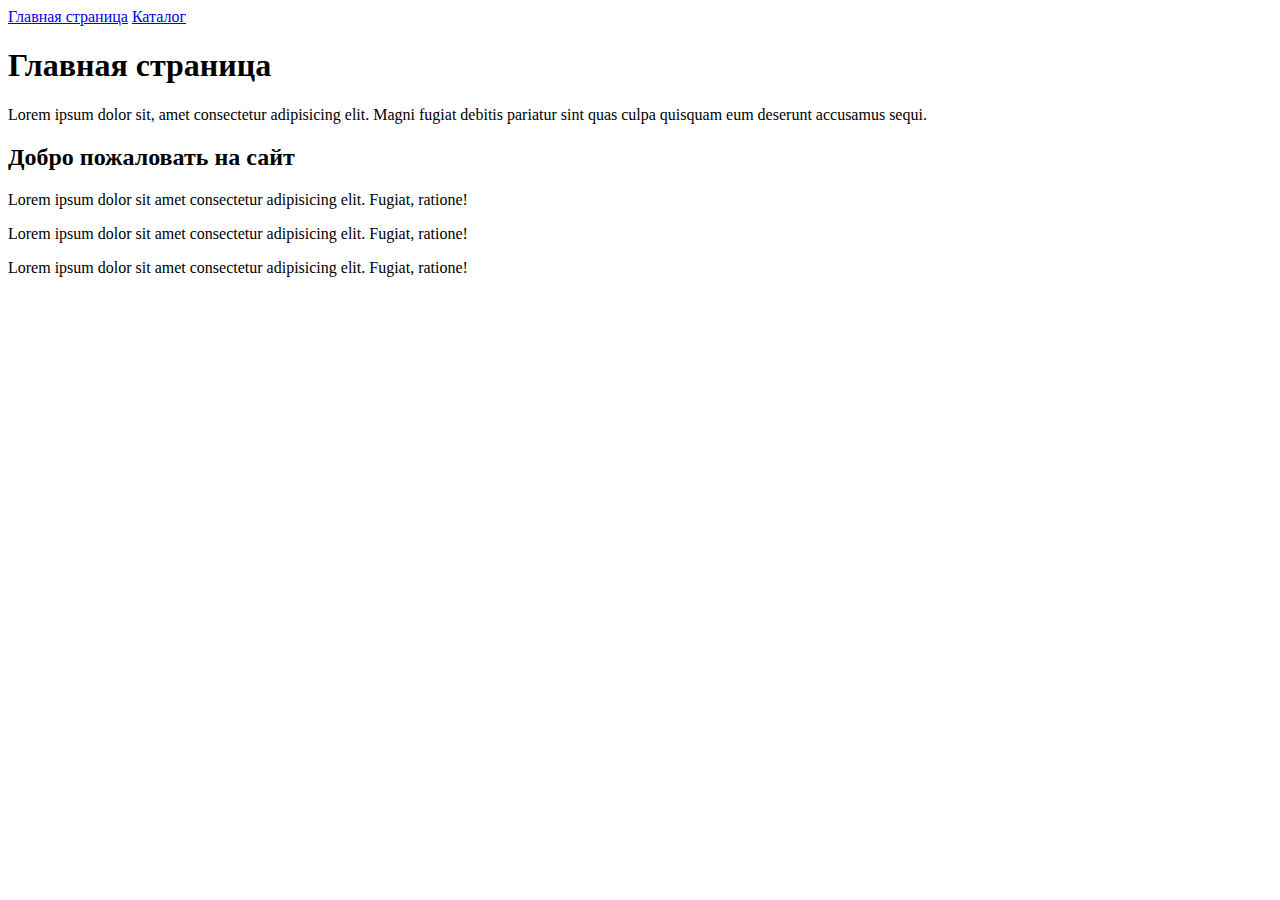
<file: HW/1/index.html>
<!DOCTYPE html>
<html lang="en">

<head>
    <meta charset="UTF-8">
    <meta name="viewport" content="width=, initial-scale=1.0">
    <title>Document</title>
</head>

<body>
    <a href="#">Главная страница</a>
    <a href="catalog/catalog.html">Каталог</a>

    <h1>Главная страница</h1>
    <p>Lorem ipsum dolor sit, amet consectetur adipisicing elit. Magni fugiat debitis pariatur sint quas culpa quisquam
        eum deserunt accusamus sequi.</p>
    <h2>Добро пожаловать на сайт</h2>

    <p>Lorem ipsum dolor sit amet consectetur adipisicing elit. Fugiat, ratione!</p>
    <p>Lorem ipsum dolor sit amet consectetur adipisicing elit. Fugiat, ratione!</p>
    <p>Lorem ipsum dolor sit amet consectetur adipisicing elit. Fugiat, ratione!</p>
</body>

</html>
</file>
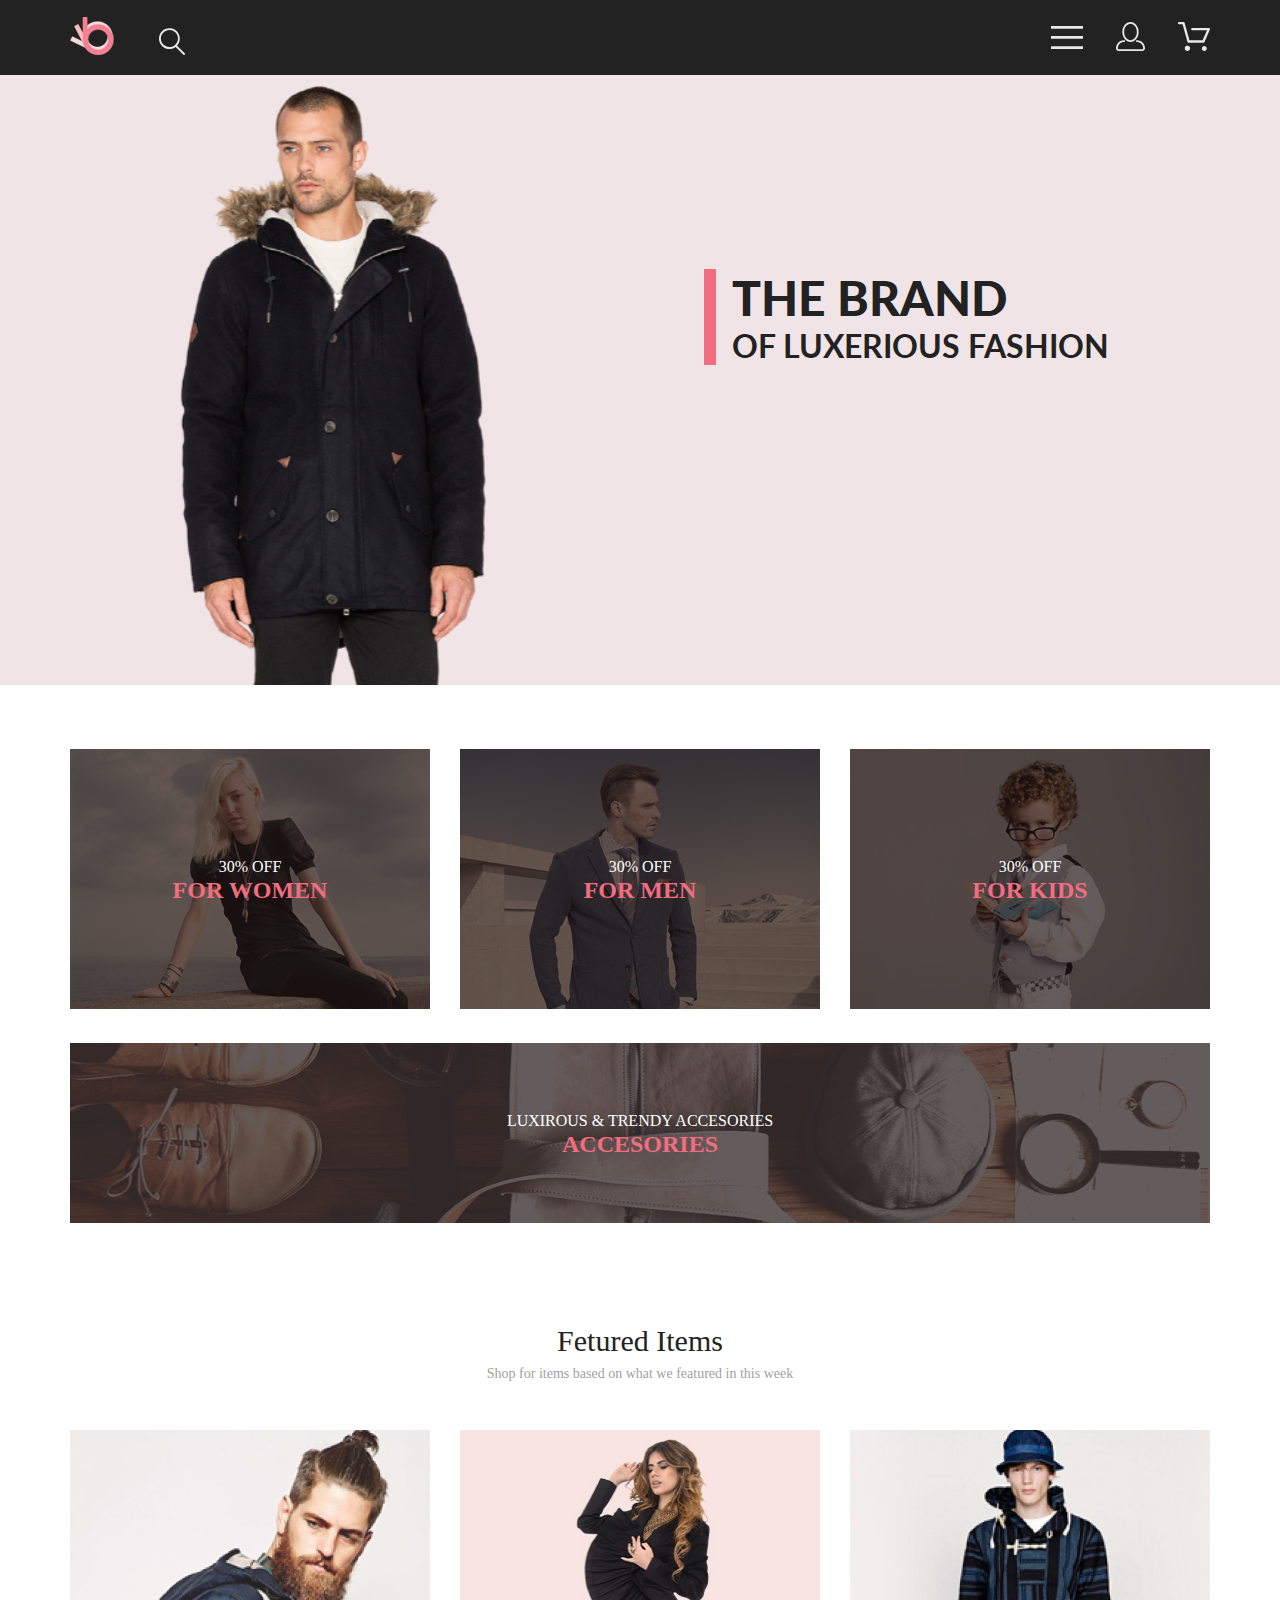
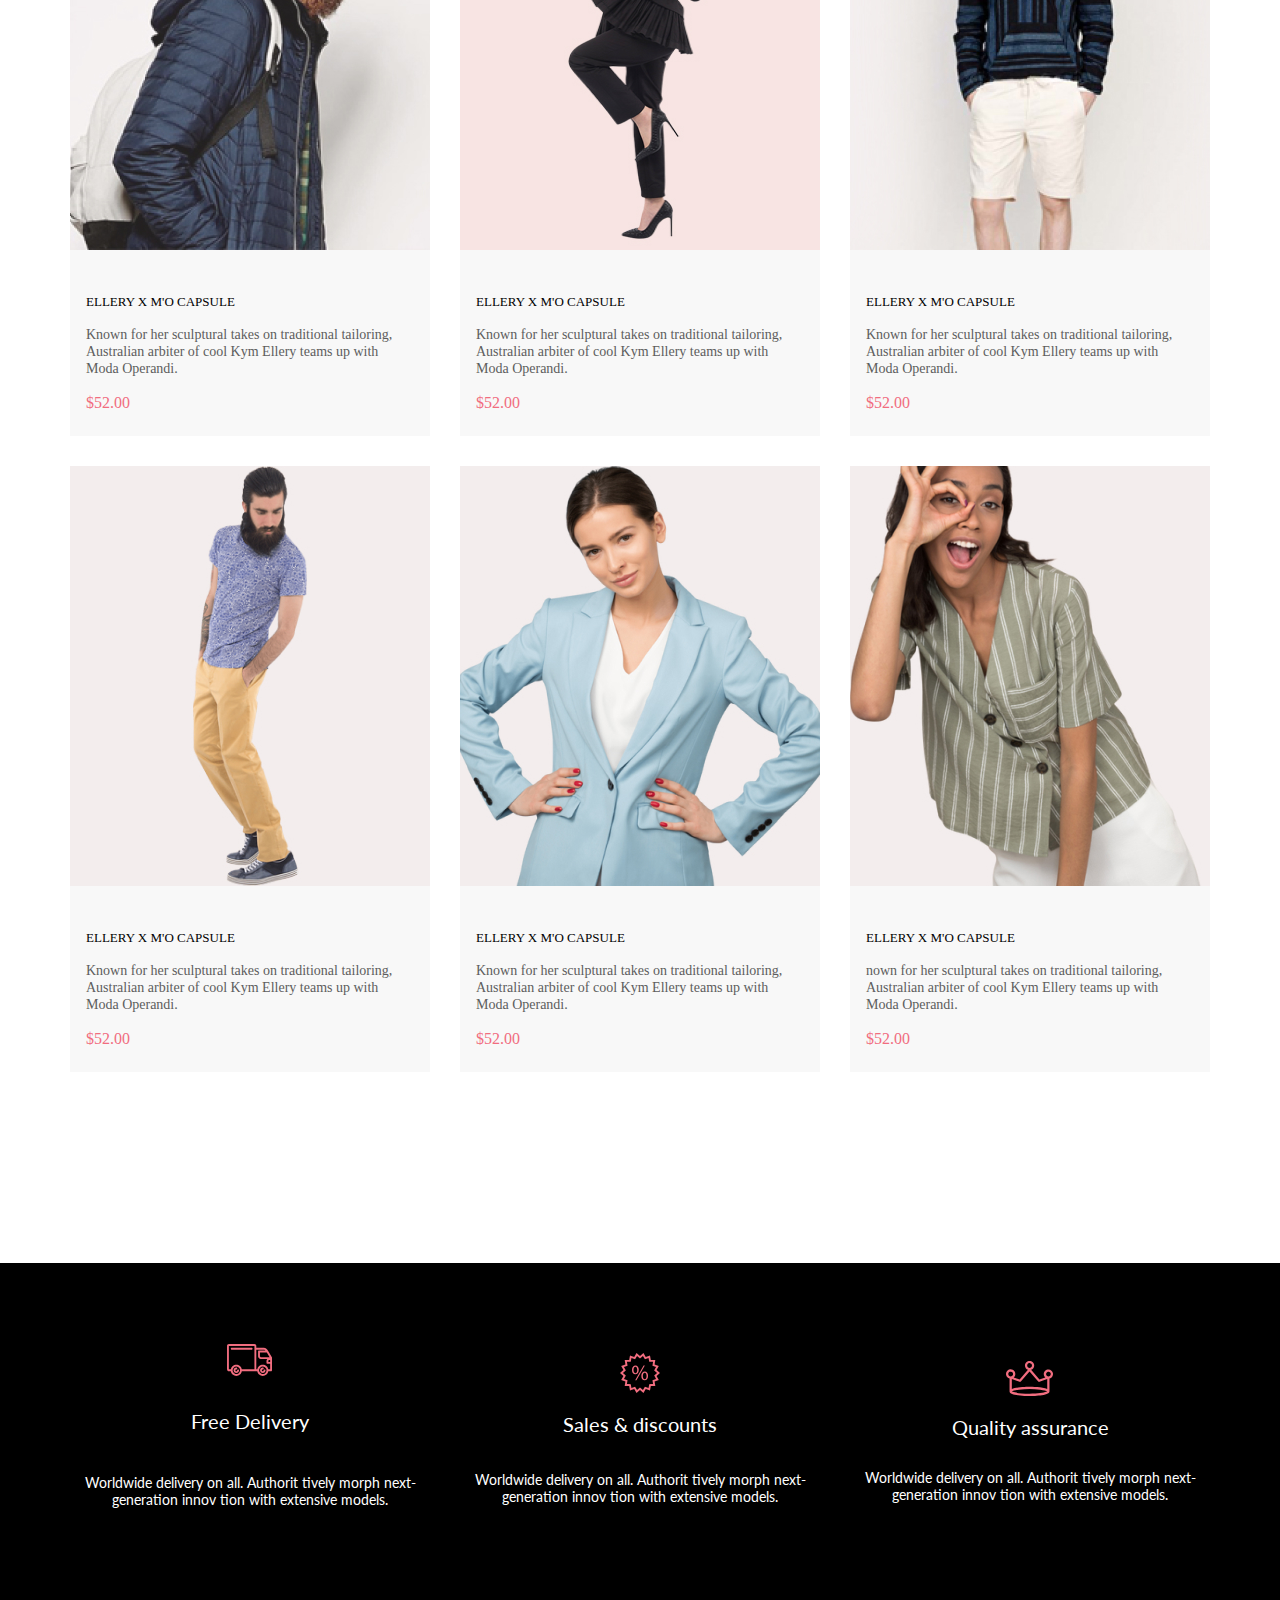
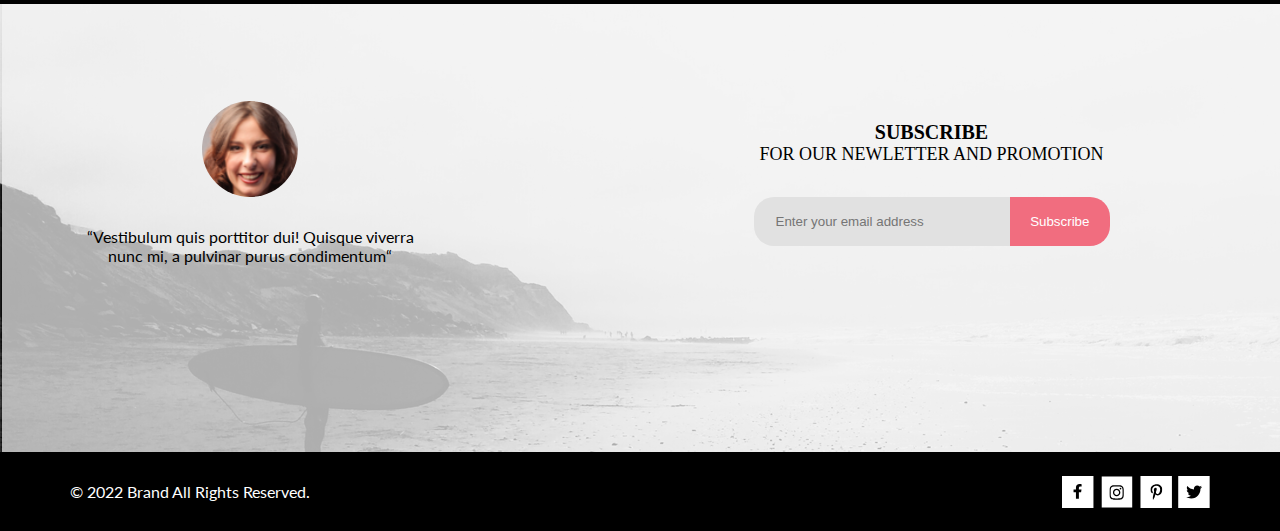
<file: HW/10/index.html>
<!DOCTYPE html>
<html lang="en">

<head>

  <link rel="preconnect" href="https://fonts.googleapis.com">
  <link rel="preconnect" href="https://fonts.gstatic.com" crossorigin>
  <link href="https://fonts.googleapis.com/css2?family=Lato:wght@300;400;700;900&display=swap" rel="stylesheet">

  <meta charset="UTF-8">
  <meta name="viewport" content="width=device-width, initial-scale=1.0">
  <title>Site</title>
  <link rel="stylesheet" href="css/style.css">

</head>

<body>
  <div class="header">
    <div class="header__in center">
      <div class="logo__lupa">
        <img src="img/logo_1.svg" alt="logo" class="logo">
        <img src="img/lupa.svg" alt="lupa" class="logo__lupa">
      </div>

      <button class="header__button">
        <img src="img/gamburger.svg" alt="gamburger" class="gamburger">
        <img src="img/gamb_320px.svg" alt="gamburger__small" class="gamburger__small">
      </button>
    </div>
  </div>


  <div class="top">

    <img src="img/man.svg" alt="man" class="pic__man">
    <div class="top__text">
      <div class="class__in__class">
        <h1 class="top__text__h1">THE BRAND</h1>
        <h2 class="top__text__h2">OF LUXERIOUS <span class="highlighted">FASHION</span></h2>
      </div>
    </div>

    <div class="dropdown__menu">
      <ul class="dropdown__menu-mainul">
        <li><a class="" href="#">Menu</a></li>
        <li class="dropdown__menu-main">
          <a href="#">Man</a>
          <ul class="submenu">
            <li><a href="#">Accessories</a></li>
            <li><a href="#">Bags</a></li>
            <li><a href="#">Denim</a></li>
            <li><a href="#">T-Shirts</a></li>
          </ul>
        </li>
        <li class="dropdown__menu-main">
          <a href="#">WOMAN</a>
          <ul class="submenu">
            <li><a href="#">Accessories</a></li>
            <li><a href="#">Jackets & Coats</a></li>
            <li><a href="#">Polos</a></li>
            <li><a href="#">T-Shirts</a></li>
            <li><a href="#">Shirts</a></li>
          </ul>
        </li>
        <li class="dropdown__menu-main">
          <a href="#">KIDS</a>
          <ul class="submenu">
            <li><a href="#">Accessories</a></li>
            <li><a href="#">Jackets & Coats</a></li>
            <li><a href="#">Polos</a></li>
            <li><a href="#">T-Shirts</a></li>
            <li><a href="#">Shirts</a></li>
            <li><a href="#">Bags</a></li>
          </ul>
        </li>
      </ul>
    </div>
  </div>

  <div class="center__content center">
    <div class="item">
      <img src="img/si1.jpg" alt="image__1" class="item__img">
      <div class="center__sale__text">
        <p class="item__p">30% OFF</p>
        <h3 class="item__h3">FOR WOMEN</h3>
      </div>
    </div>
    <div class="item">
      <img src="img/si2.jpg" alt="image__2" class="item__img">
      <div class="center__sale__text">
        <p class="item__p">30% OFF</p>
        <h3 class="item__h3">FOR MEN</h3>
      </div>
    </div>
    <div class="item">
      <img src="img/si3.jpg" alt="image__3" class="item__img">
      <div class="center__sale__text">
        <p class="item__p">30% OFF</p>
        <h3 class="item__h3">FOR KIDS</h3>
      </div>
    </div>
    <div class="item__big">
      <img src="img/sibig.jpg" alt="image__big" class="item__img">
      <div class="center__sale__text">
        <p class="item__p">LUXIROUS & TRENDY
          ACCESORIES</p>
        <h3 class="item__h3">ACCESORIES</h3>
      </div>
    </div>
  </div>

  <div class="product center">
    <h2 class="product__h2">Fetured Items</h2>
    <p class="product__p">Shop for items based on what we featured in this week</p>
    <div class="product__box">
      <div class="prod">
        <div class="image-container">
          <img src="img/product1.jpg" alt="photo_1" class="prod__img">
          <div class="overlay">
            <img src="img/Add_to_cart.svg" alt="Cart Icon">
          </div>
        </div>

        <div class="prod__text">
          <a href="" class="prod__a">ELLERY X M'O CAPSULE</a>
          <p class="prod__text__p">Known for her sculptural takes on traditional tailoring, Australian arbiter of cool
            Kym Ellery teams up with Moda Operandi.</p>
          <p class="prod__text__p2">$52.00</p>
        </div>
      </div>
      <div class="prod">
        <div class="image-container">
          <img src="img/product2.jpg" alt="photo_2" class="prod__img">
          <div class="overlay">
            <img src="img/Add_to_cart.svg" alt="Cart Icon">
          </div>
        </div>

        <div class="prod__text">
          <a href="" class="prod__a">ELLERY X M'O CAPSULE</a>
          <p class="prod__text__p">Known for her sculptural takes on traditional tailoring, Australian arbiter of cool
            Kym Ellery teams up with Moda Operandi.</p>
          <p class="prod__text__p2">$52.00</p>
        </div>
      </div>
      <div class="prod">
        <div class="image-container">
          <img src="img/product3.jpg" alt="photo_3" class="prod__img">
          <div class="overlay">
            <img src="img/Add_to_cart.svg" alt="Cart Icon">
          </div>
        </div>

        <div class="prod__text">
          <a href="" class="prod__a">ELLERY X M'O CAPSULE</a>
          <p class="prod__text__p">Known for her sculptural takes on traditional tailoring, Australian arbiter of cool
            Kym Ellery teams up with Moda Operandi.</p>
          <p class="prod__text__p2">$52.00</p>
        </div>
      </div>
      <div class="prod">
        <div class="image-container">
          <img src="img/product4.jpg" alt="photo_4" class="prod__img">
          <div class="overlay">
            <img src="img/Add_to_cart.svg" alt="Cart Icon">
          </div>
        </div>

        <div class="prod__text">
          <a href="" class="prod__a">ELLERY X M'O CAPSULE</a>
          <p class="prod__text__p">Known for her sculptural takes on traditional tailoring, Australian arbiter of cool
            Kym Ellery teams up with Moda Operandi.</p>
          <p class="prod__text__p2">$52.00</p>
        </div>
      </div>
      <div class="prod">
        <div class="image-container">
          <img src="img/product5.jpg" alt="photo_5" class="prod__img">
          <div class="overlay">
            <img src="img/Add_to_cart.svg" alt="Cart Icon">
          </div>
        </div>

        <div class="prod__text">
          <a href="" class="prod__a">ELLERY X M'O CAPSULE</a>
          <p class="prod__text__p">Known for her sculptural takes on traditional tailoring, Australian arbiter of cool
            Kym Ellery teams up with Moda Operandi.</p>
          <p class="prod__text__p2">$52.00</p>
        </div>
      </div>
      <div class="prod">
        <div class="image-container">
          <img src="img/product6.jpg" alt="photo_6" class="prod__img">
          <div class="overlay">
            <img src="img/Add_to_cart.svg" alt="Cart Icon">
          </div>
        </div>

        <div class="prod__text">
          <a href="" class="prod__a">ELLERY X M'O CAPSULE</a>
          <p class="prod__text__p">nown for her sculptural takes on traditional tailoring, Australian arbiter of cool
            Kym Ellery teams up with Moda Operandi.</p>
          <p class="prod__text__p2">$52.00</p>
        </div>
      </div>
    </div>
  </div>

  <footer class="footer">
    <div class="footer__content-1 center center__foo_768">
      <div class="column">
        <div class="item">
          <img src="img/footer_car.svg" alt="car in footer" class="footer__car">
        </div>
        <div class="item font__foot__1">Free Delivery</div>
        <div class="item font__foot__2">
          <p align="center">Worldwide delivery on all. Authorit tively morph next-generation innov tion with extensive
            models.</p>
        </div>
      </div>
      <div class="column">
        <div class="item">
          <img src="img/footer_percent.svg" alt="percent in footer" class="footer__percent">
        </div>
        <div class="item font__foot__1">Sales & discounts</div>
        <div align="center" class="item font__foot__2">Worldwide delivery on all. Authorit tively morph next-generation
          innov tion with
          extensive
          models.</div>
      </div>
      <div class="column">
        <div class="item"><img src="img/footer_crown.svg" alt="crown in footer" class="footer__crown"></div>
        <div class="item font__foot__1">Quality assurance</div>
        <div align="center" class="item font__foot__2">Worldwide delivery on all. Authorit tively morph next-generation
          innov tion with
          extensive
          models.</div>
      </div>
    </div>
    <div class="footer__content-2 center center__foo_768">
      <div class="shell_fc2">
        <div class="item_fc2_1">
          <img src="img/footer_face.svg" alt="footer_face">
          <p align="center" class="p_fc2">“Vestibulum quis porttitor dui! Quisque viverra nunc mi, a pulvinar purus
            condimentum“</p>
        </div>
        <div class="item_fc2_2">
          <div class="item__fc2__2__text">
            <p class="p_fc2_1">SUBSCRIBE</p>
            <p class="p_fc2_2">FOR OUR NEWLETTER AND PROMOTION</p>
          </div>
          <div class="form__wrapper">
            <form class="item__fc2__form" action="#" method="post">
              <input class="item__fc2__input" type="email" name="email" placeholder="Enter your email address" required>
              <button class="item__fc2__button">Subscribe</button>
            </form>
          </div>
        </div>
      </div>
    </div>
    <div class="footer__content-3 center center__foo_768">
      <p class="p__fc3">© 2022 Brand All Rights Reserved.</p>
      <div class="footer__3__icns">
        <svg class="foo" width="32" height="32" viewBox="0 0 32 32" fill="none" xmlns="http://www.w3.org/2000/svg">
          <path class="foo__path1" d="M31.4506 0H0V32H31.4506V0Z" fill="white" />
          <path class="foo__path2"
            d="M19.0884 16.28L19.5069 13.616H16.8902V11.8873C16.8902 11.1585 17.2557 10.4481 18.4277 10.4481H19.6172V8.17997C19.6172 8.17997 18.5377 8 17.5056 8C15.3507 8 13.9422 9.27593 13.9422 11.5857V13.616H11.5469V16.28H13.9422V22.72H16.8902V16.28H19.0884Z"
            fill="black" />
        </svg>

        <svg class="foo" width="32" height="32" viewBox="0 0 33 32" fill="none" xmlns="http://www.w3.org/2000/svg">
          <path class="foo__path1" d="M32.1883 0H0.737671V32H32.1883V0Z" fill="white" />
          <g clip-path="url(#clip0_190_1608)">
            <path class="foo__path2"
              d="M16.1368 12.6816C14.0216 12.6816 12.3155 14.3849 12.3155 16.4967C12.3155 18.6084 14.0216 20.3117 16.1368 20.3117C18.2519 20.3117 19.958 18.6084 19.958 16.4967C19.958 14.3849 18.2519 12.6816 16.1368 12.6816ZM16.1368 18.9769C14.7699 18.9769 13.6525 17.8646 13.6525 16.4967C13.6525 15.1287 14.7666 14.0164 16.1368 14.0164C17.507 14.0164 18.6211 15.1287 18.6211 16.4967C18.6211 17.8646 17.5036 18.9769 16.1368 18.9769ZM21.0056 12.5256C21.0056 13.0203 20.6065 13.4154 20.1143 13.4154C19.6188 13.4154 19.223 13.017 19.223 12.5256C19.223 12.0342 19.6221 11.6357 20.1143 11.6357C20.6065 11.6357 21.0056 12.0342 21.0056 12.5256ZM23.5364 13.4287C23.4799 12.2367 23.2072 11.1808 22.3325 10.3109C21.4612 9.441 20.4036 9.16873 19.2097 9.10897C17.9792 9.03924 14.291 9.03924 13.0605 9.10897C11.8699 9.16541 10.8123 9.43768 9.93768 10.3076C9.06302 11.1775 8.79364 12.2334 8.73378 13.4254C8.66394 14.6539 8.66394 18.3361 8.73378 19.5646C8.79031 20.7566 9.06302 21.8125 9.93768 22.6824C10.8123 23.5523 11.8666 23.8246 13.0605 23.8844C14.291 23.9541 17.9792 23.9541 19.2097 23.8844C20.4036 23.8279 21.4612 23.5556 22.3325 22.6824C23.2039 21.8125 23.4766 20.7566 23.5364 19.5646C23.6063 18.3361 23.6063 14.6572 23.5364 13.4287ZM21.9468 20.8828C21.6874 21.5336 21.1852 22.0349 20.53 22.2972C19.5489 22.6857 17.2209 22.5961 16.1368 22.5961C15.0526 22.5961 12.7213 22.6824 11.7435 22.2972C11.0917 22.0383 10.5895 21.5369 10.3268 20.8828C9.93768 19.9033 10.0275 17.5791 10.0275 16.4967C10.0275 15.4142 9.941 13.0867 10.3268 12.1105C10.5862 11.4597 11.0884 10.9584 11.7435 10.6961C12.7246 10.3076 15.0526 10.3972 16.1368 10.3972C17.2209 10.3972 19.5523 10.3109 20.53 10.6961C21.1818 10.9551 21.684 11.4564 21.9468 12.1105C22.3359 13.09 22.2461 15.4142 22.2461 16.4967C22.2461 17.5791 22.3359 19.9066 21.9468 20.8828Z"
              fill="black" />
          </g>
          <defs>
            <clipPath id="clip0_190_1608">
              <rect width="14.8991" height="17" fill="white" transform="translate(8.68396 8)" />
            </clipPath>
          </defs>
        </svg>

        <svg class="foo" width="32" height="32" viewBox="0 0 32 32" fill="none" xmlns="http://www.w3.org/2000/svg">
          <path class="foo__path1" d="M31.9259 0H0.475342V32H31.9259V0Z" fill="white" />
          <g clip-path="url(#clip0_190_1616)">
            <path class="foo__path2"
              d="M16.7402 8.20312C13.5555 8.20312 10.4081 10.3406 10.4081 13.8C10.4081 16 11.6373 17.25 12.3822 17.25C12.6895 17.25 12.8664 16.3875 12.8664 16.1438C12.8664 15.8531 12.1308 15.2344 12.1308 14.025C12.1308 11.5125 14.0304 9.73125 16.4888 9.73125C18.6026 9.73125 20.167 10.9406 20.167 13.1625C20.167 14.8219 19.5058 17.9344 17.3641 17.9344C16.5912 17.9344 15.9301 17.3719 15.9301 16.5656C15.9301 15.3844 16.7495 14.2406 16.7495 13.0219C16.7495 10.9531 13.8349 11.3281 13.8349 13.8281C13.8349 14.3531 13.9001 14.9344 14.1329 15.4125C13.7045 17.2688 12.8292 20.0344 12.8292 21.9469C12.8292 22.5375 12.913 23.1188 12.9689 23.7094C13.0744 23.8281 13.0216 23.8156 13.183 23.7563C14.7474 21.6 14.6916 21.1781 15.3993 18.3562C15.7811 19.0875 16.7681 19.4812 17.5503 19.4812C20.8468 19.4812 22.3274 16.2469 22.3274 13.3313C22.3274 10.2281 19.6641 8.20312 16.7402 8.20312Z"
              fill="black" />
          </g>
          <defs>
            <clipPath id="clip0_190_1616">
              <rect width="11.9193" height="16" fill="white" transform="translate(10.4081 8)" />
            </clipPath>
          </defs>
        </svg>

        <svg class="foo" width="32" height="32" viewBox="0 0 32 32" fill="none" xmlns="http://www.w3.org/2000/svg">
          <path class="foo__path1" d="M31.6636 0H0.213013V32H31.6636V0Z" fill="white" />
          <g clip-path="url(#clip0_190_1612)">
            <path class="foo__path2"
              d="M22.4181 12.7411C22.4281 12.8832 22.4281 13.0253 22.4281 13.1675C22.4281 17.5025 19.1509 22.4974 13.161 22.4974C11.3156 22.4974 9.60132 21.9593 8.1593 21.0253C8.42149 21.0558 8.67357 21.0659 8.94585 21.0659C10.4685 21.0659 11.8702 20.5482 12.9895 19.6649C11.5576 19.6345 10.3576 18.6903 9.94415 17.3908C10.1458 17.4213 10.3475 17.4416 10.5593 17.4416C10.8517 17.4416 11.1442 17.4009 11.4164 17.3299C9.92401 17.0253 8.80465 15.7055 8.80465 14.1116V14.071C9.23825 14.3147 9.74249 14.467 10.2769 14.4873C9.39959 13.8984 8.82483 12.8933 8.82483 11.7563C8.82483 11.1472 8.98614 10.5888 9.26851 10.1015C10.8719 12.0913 13.282 13.3908 15.9844 13.5329C15.934 13.2893 15.9038 13.0355 15.9038 12.7817C15.9038 10.9746 17.3559 9.5025 19.1609 9.5025C20.0987 9.5025 20.9457 9.89844 21.5407 10.538C22.2768 10.3959 22.9827 10.1218 23.6079 9.74616C23.3659 10.5076 22.8516 11.1472 22.176 11.5533C22.8315 11.4822 23.4668 11.2994 24.0516 11.0457C23.608 11.6954 23.0533 12.274 22.4181 12.7411Z"
              fill="black" />
          </g>
          <defs>
            <clipPath id="clip0_190_1612">
              <rect width="15.8924" height="16" fill="white" transform="translate(8.1593 8)" />
            </clipPath>
          </defs>
        </svg>

      </div>
      <!-- <img class="img__fc3" src="img/footer_icns.svg"> -->

    </div>
  </footer>

  <script src="scripts/script.js"></script>
</body>

</html>
</file>
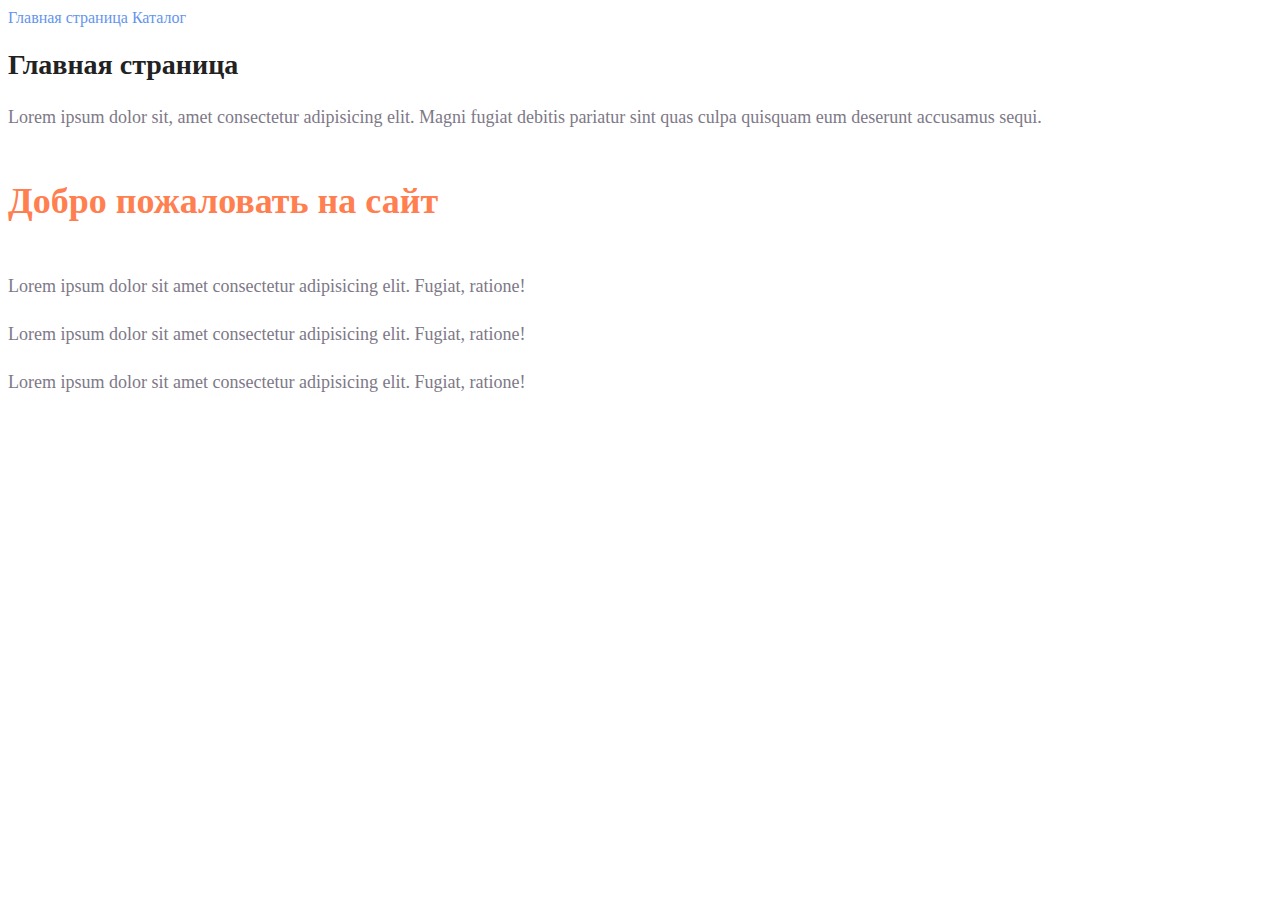
<file: HW/2/index.html>
<!DOCTYPE html>
<html lang="en">

<head>
    <meta charset="UTF-8">
    <meta name="viewport" content="width=, initial-scale=1.0">
    <title>Document</title>
    <link rel="stylesheet" href="style.css">
</head>

<body>
    <a href="#" class="menu">Главная страница</a>
    <a href="catalog/catalog.html" class="menu">Каталог</a>

    <h1 class="title">Главная страница</h1>
    <p class="paragraph">Lorem ipsum dolor sit, amet consectetur adipisicing elit. Magni fugiat debitis pariatur sint quas culpa quisquam
        eum deserunt accusamus sequi.</p>
    <h2 class="subtitle">Добро пожаловать на сайт</h2>

    <p class="paragraph">Lorem ipsum dolor sit amet consectetur adipisicing elit. Fugiat, ratione!</p>
    <p class="paragraph">Lorem ipsum dolor sit amet consectetur adipisicing elit. Fugiat, ratione!</p>
    <p class="paragraph">Lorem ipsum dolor sit amet consectetur adipisicing elit. Fugiat, ratione!</p>
</body>

</html>
</file>
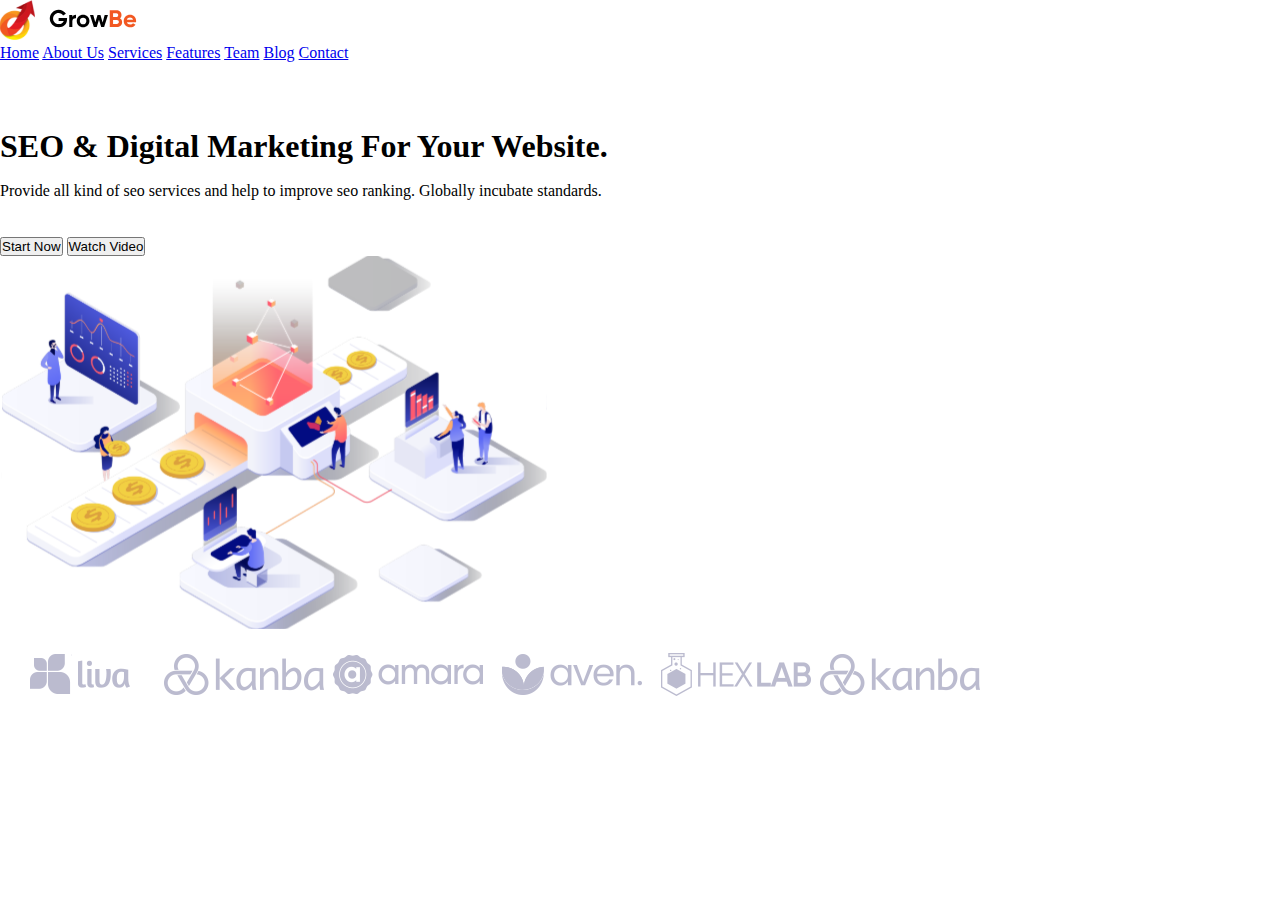
<file: HW/3/index.html>
<!DOCTYPE html>
<html lang="ru">
<head>
    <meta charset="UTF-8">
    <meta name="viewport" content="width=device-width, initial-scale=1.0">
    <title>New project</title>
    <link rel="stylesheet" href="style.css">
    
</head>
<body>
    <div class="top">
        <div class="header">
            <img src="img/Logo_header.svg" alt="growbe">
            <div class="header__menu">
                <a class="header__link"href="#">Home</a>
                <a class="header__link"href="#">About Us</a>
                <a class="header__link"href="#">Services</a>
                <a class="header__link"href="#">Features</a>
                <a class="header__link"href="#">Team</a>
                <a class="header__link"href="#">Blog</a>
                <a class="header__link"href="#">Contact</a>
            </div>
        </div>
        <div class="top__content">
            <div class="top__info">
                <h1 class="title">SEO & Digital Marketing For Your Website.</h1>
                <p class="text">Provide all kind of seo services and help to improve seo ranking. 
                    Globally incubate standards.</p>
                <div class="top__buttons">
                    <button class="button">Start Now</button>
                    <button class="button">Watch Video</button>  
                </div>
            </div>
            <img src="img/top_img.svg" alt="top__img">
        </div>    
        <div class="top__logos">
            <img src="img/logo1.svg" alt="logos">
            <img src="img/logo2.svg" alt="logos">
            <img src="img/logo3.svg" alt="logos">
            <img src="img/logo4.svg" alt="logos">
            <img src="img/logo5.svg" alt="logos">
            <img src="img/logo6.svg" alt="logos">
        </div>
    </div>
</body>
</html>
</file>
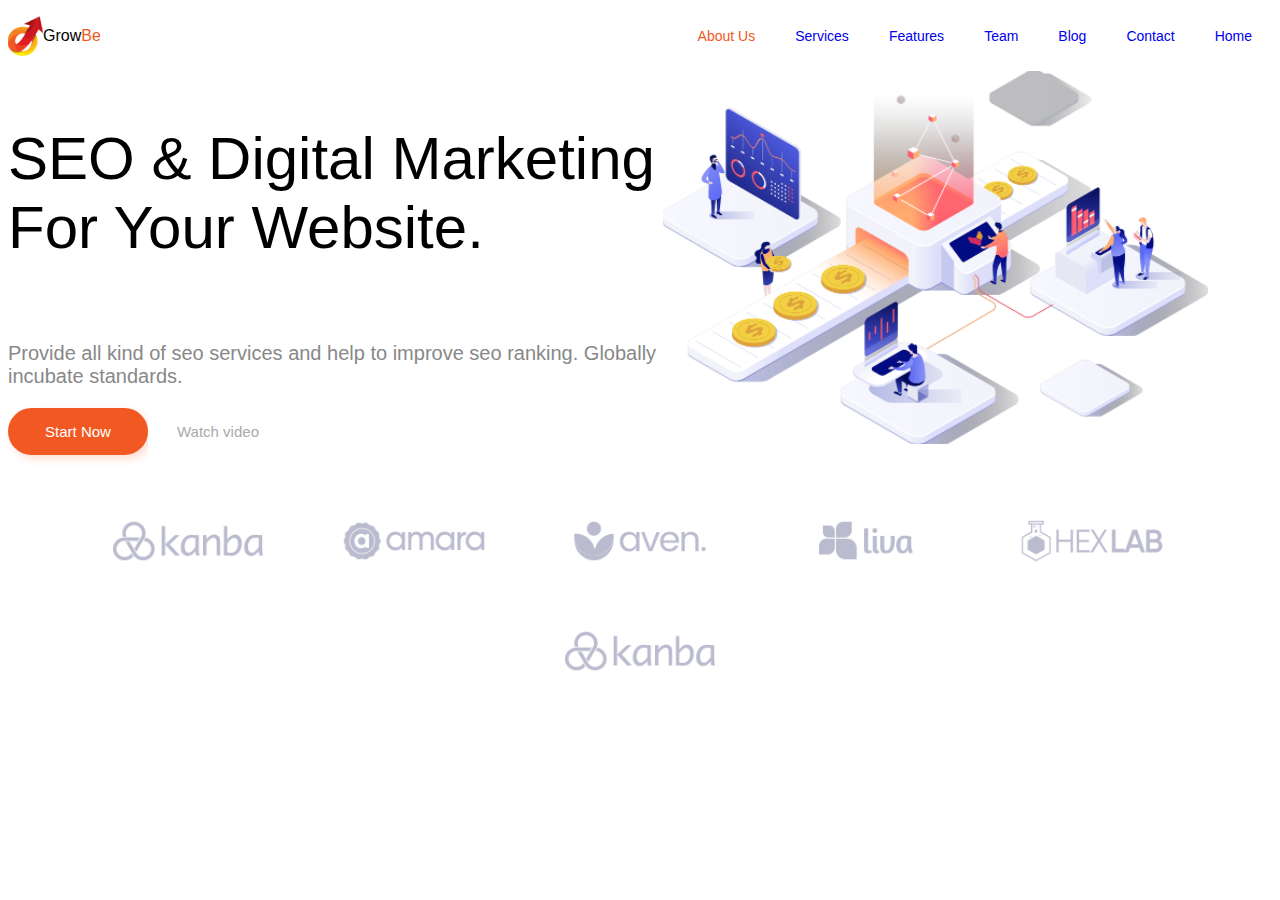
<file: HW/4/index.html>
<!DOCTYPE html>
<html lang="en">
  <head>
    <meta charset="UTF-8" />
    <meta name="viewport" content="width=device-width, initial-scale=1.0" />
    <title>Document</title>
    <link rel="stylesheet" href="style.css" />
  </head>

  <body>
    <!-- header -->
    <div class="heading__bar center">
      <div class="heading__logo">
        <!-- как правильтней было бы сделать логотип? -->
        <img src="./img/logo .svg" alt="" />
        <p>Grow</p>
        <p class="heading_logo_text">Be</p>
      </div>

      <div class="menu__links">
        <a class="text text1" href="#">About Us</a>
        <a class="text text2" href="#">Services</a>
        <a class="text text3" href="#">Features</a>
        <a class="text text4" href="#">Team</a>
        <a class="text text5" href="#">Blog</a>
        <a class="text text6" href="#">Contact</a>
        <a class="text text7" href="#">Home</a>
      </div>
    </div>
    <!-- Контент -->
    <div class="content__block center">
      <div class="content__text">
        <p class="SEO_text">SEO & Digital Marketing For Your Website.</p>
        <p class="description_text">
          Provide all kind of seo services and help to improve seo ranking.
          Globally incubate standards.
        </p>
        <div class="content__buttons">
          <button class="content_button content_button_left" type="button">Start Now</button>
          <button class="content_button content_button_right" type="button">Watch video</button>
        </div>
      </div>

      <div class="right">
        <img src="./img/Image.png" alt="unighter" />
      </div>
    </div>

    <!-- Низ -->
    <div class="bottom__panel center">
      <img class="bottom_img" src="./img/6.svg" alt="kanba1" />
      <img class="bottom_img" src="./img/3.svg" alt="amara" />
      <img class="bottom_img" src="./img/4.svg" alt="aven" />
      <img class="bottom_img" src="./img/1.svg" alt="liva" />
      <img class="bottom_img" src="./img/5.svg" alt="hexlap" />
      <img class="bottom_img" src="./img/6.svg" alt="kanba2" />
    </div>
  </body>
</html>
</file>
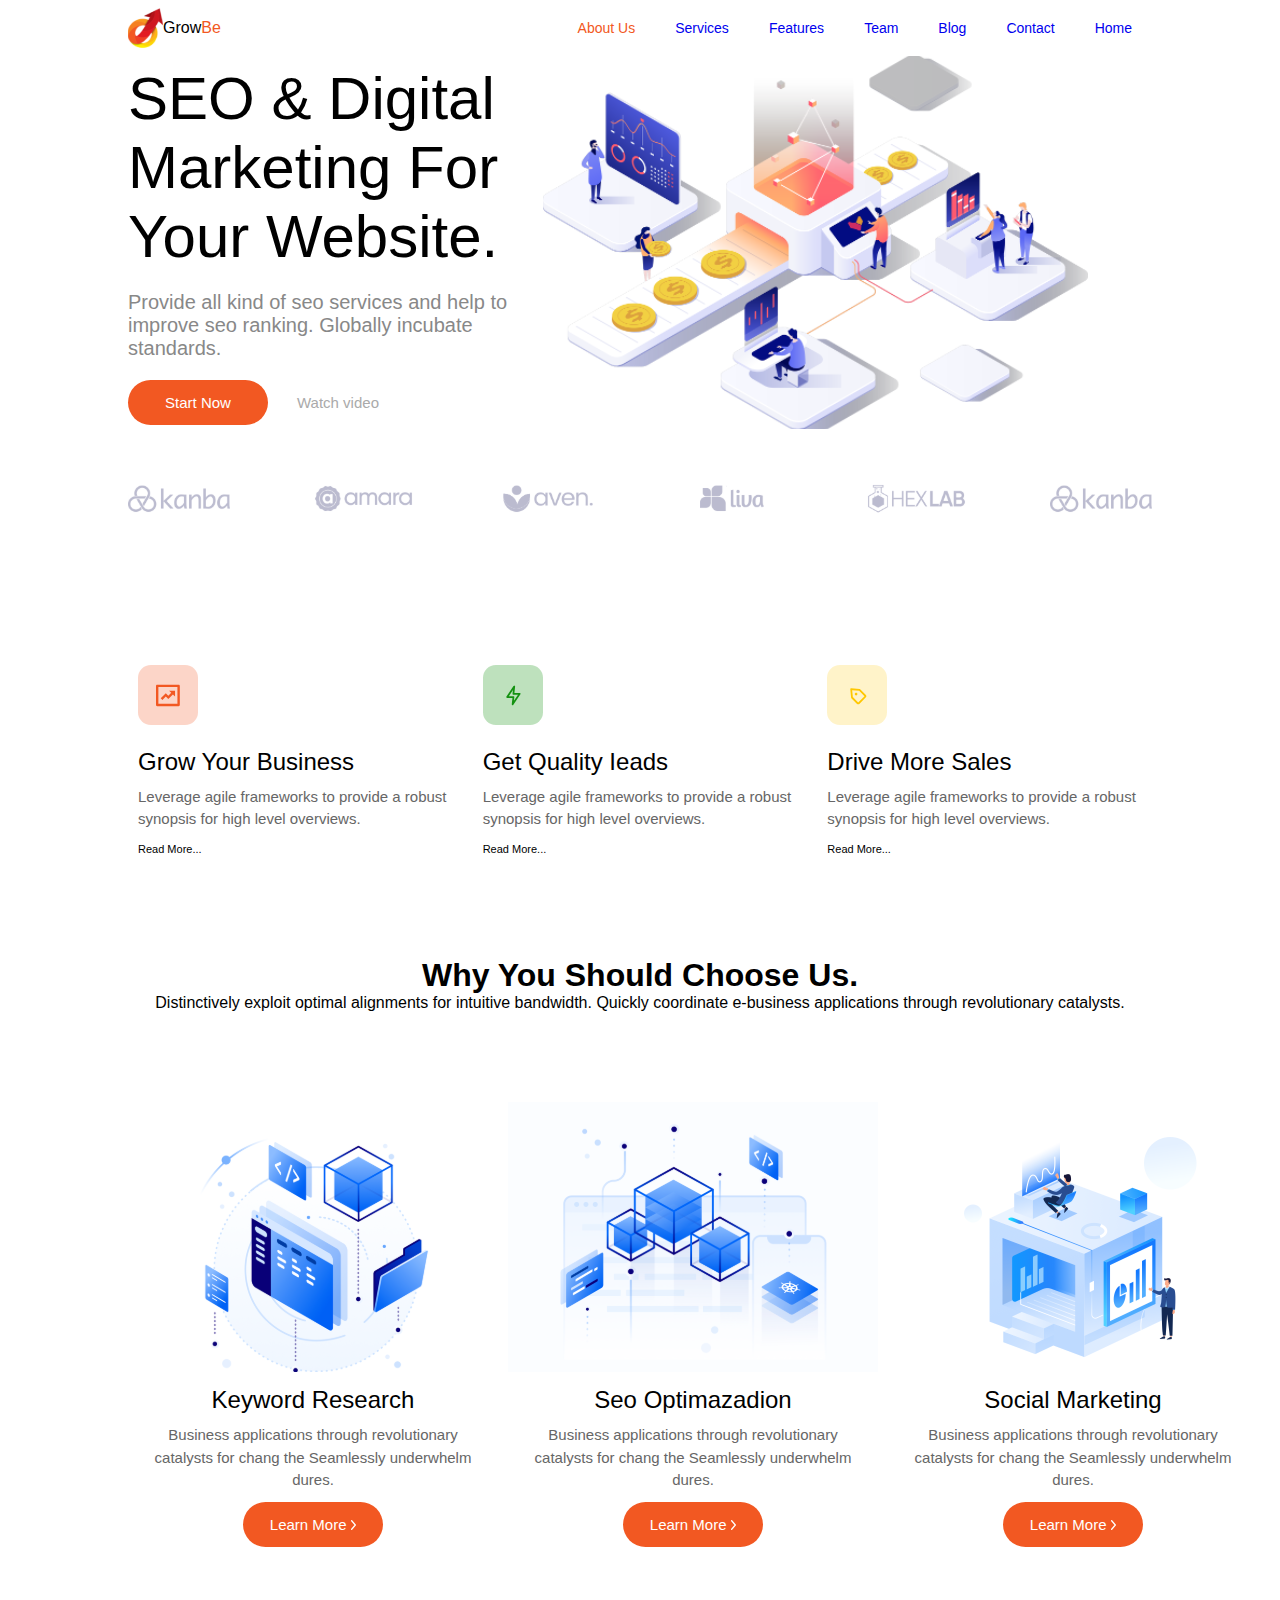
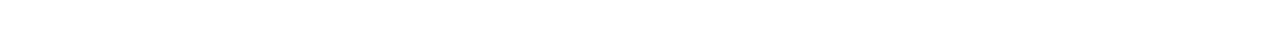
<file: HW/5/index.html>
<!DOCTYPE html>
<html lang="en">
  <head>
    <meta charset="UTF-8" />
    <meta name="viewport" content="width=device-width, initial-scale=1.0" />
    <title>Document</title>
    <link rel="stylesheet" href="style.css" />
  </head>

  <body>
    <!-- header -->
    <div class="heading__bar center">
      <div class="heading__logo">
        <img src="./img/logo .svg" alt="" />
        <p>Grow</p>
        <p class="heading_logo_text">Be</p>
      </div>

      <div class="menu__links">
        <a class="text text1" href="#">About Us</a>
        <a class="text text2" href="#">Services</a>
        <a class="text text3" href="#">Features</a>
        <a class="text text4" href="#">Team</a>
        <a class="text text5" href="#">Blog</a>
        <a class="text text6" href="#">Contact</a>
        <a class="text text7" href="#">Home</a>
      </div>
    </div>
    <!-- Контент -->
    <div class="content__block center">
      <div class="content__text">
        <p class="SEO_text">SEO & Digital Marketing For Your Website.</p>
        <p class="description_text">
          Provide all kind of seo services and help to improve seo ranking.
          Globally incubate standards.
        </p>
        <div class="content__buttons">
          <button class="content_button content_button_left" type="button">
            Start Now
          </button>
          <button class="content_button content_button_right" type="button">
            Watch video
          </button>
        </div>
      </div>
      <div>
        <img src="./img/Image.png" alt="unighter" />
      </div>
    </div>
    <!-- Логотипы -->
    <div class="logo__panel center">
      <img class="logo_img" src="./img/6.svg" alt="kanba" />
      <img class="logo_img" src="./img/3.svg" alt="amara" />
      <img class="logo_img" src="./img/4.svg" alt="aven" />
      <img class="logo_img" src="./img/1.svg" alt="liva" />
      <img class="logo_img" src="./img/5.svg" alt="hexlap" />
      <img class="logo_img" src="./img/6.svg" alt="kanba" />
    </div>

    <!-- Стикеры -->
    <div class="stickers center">
      <button class="button_sticker">
        <img class="img_sticker" src="./img/stickers/icon.svg" alt="stiker" />
        <p class="sticker_text1">Grow Your Business</p>
        <p class="sticker_text2">
          Leverage agile frameworks to provide a robust synopsis for high level
          overviews.
        </p>
        <p class="sticker_text3">Read More...</p>
      </button>

      <button class="button_sticker">
        <img class="img_sticker" src="./img/stickers/icon-1.svg" alt="stiker" />
        <p class="sticker_text1">Get Quality Ieads</p>
        <p class="sticker_text2">
          Leverage agile frameworks to provide a robust synopsis for high level
          overviews.
        </p>
        <p class="sticker_text3">Read More...</p>
      </button>

      <button class="button_sticker">
        <img class="img_sticker" src="./img/stickers/icon-2.svg" alt="stiker" />
        <p class="sticker_text1">Drive More Sales</p>
        <p class="sticker_text2">
          Leverage agile frameworks to provide a robust synopsis for high level
          overviews.
        </p>
        <p class="sticker_text3">Read More...</p>
      </button>
    </div>

    <!-- Описание услуг -->
    <div class="vertical_block center">
      <h1>Why You Should Choose Us.</h1>
      <p>
        Distinctively exploit optimal alignments for intuitive bandwidth.
        Quickly coordinate e-business applications through revolutionary
        catalysts.
      </p>
    </div>

    <!-- Стикеры_сервис -->
    <div class="stickers center">
      <div class="service__sticker">
        <img
          src="./img/service/illustration.svg"
          alt="service_sticker"
          class="img"
        />
        <p class="sticker_text1">Keyword Research</p>
        <p class="sticker_text2">
          Business applications through revolutionary catalysts for chang the
          Seamlessly underwhelm dures.
        </p>
        <button class="content_button content_button_left" type="button">
          Learn More
          <img src="./img/service/icon.svg" alt=">" />
        </button>
      </div>
      <div class="service__sticker">
        <img
          src="./img/service/illustration-1.svg"
          alt="service_sticker"
          class="img"
        />
        <p class="sticker_text1">Seo Optimazadion</p>
        <p class="sticker_text2">
          Business applications through revolutionary catalysts for chang the
          Seamlessly underwhelm dures.
        </p>
        <button class="content_button content_button_left" type="button">
          Learn More
          <img src="./img/service/icon.svg" alt=">" />
        </button>
      </div>

      <div class="service__sticker">
        <img
          src="./img/service/illustration-2.svg"
          alt="service_sticker"
          class="img"
        />
        <p class="sticker_text1">Social Marketing</p>
        <p class="sticker_text2">
          Business applications through revolutionary catalysts for chang the
          Seamlessly underwhelm dures.
        </p>
        <button class="content_button content_button_left" type="button">
          Learn More
          <img src="./img/service/icon.svg" alt=">" />
        </button>
      </div>
    </div>
  </body>
</html>
</file>
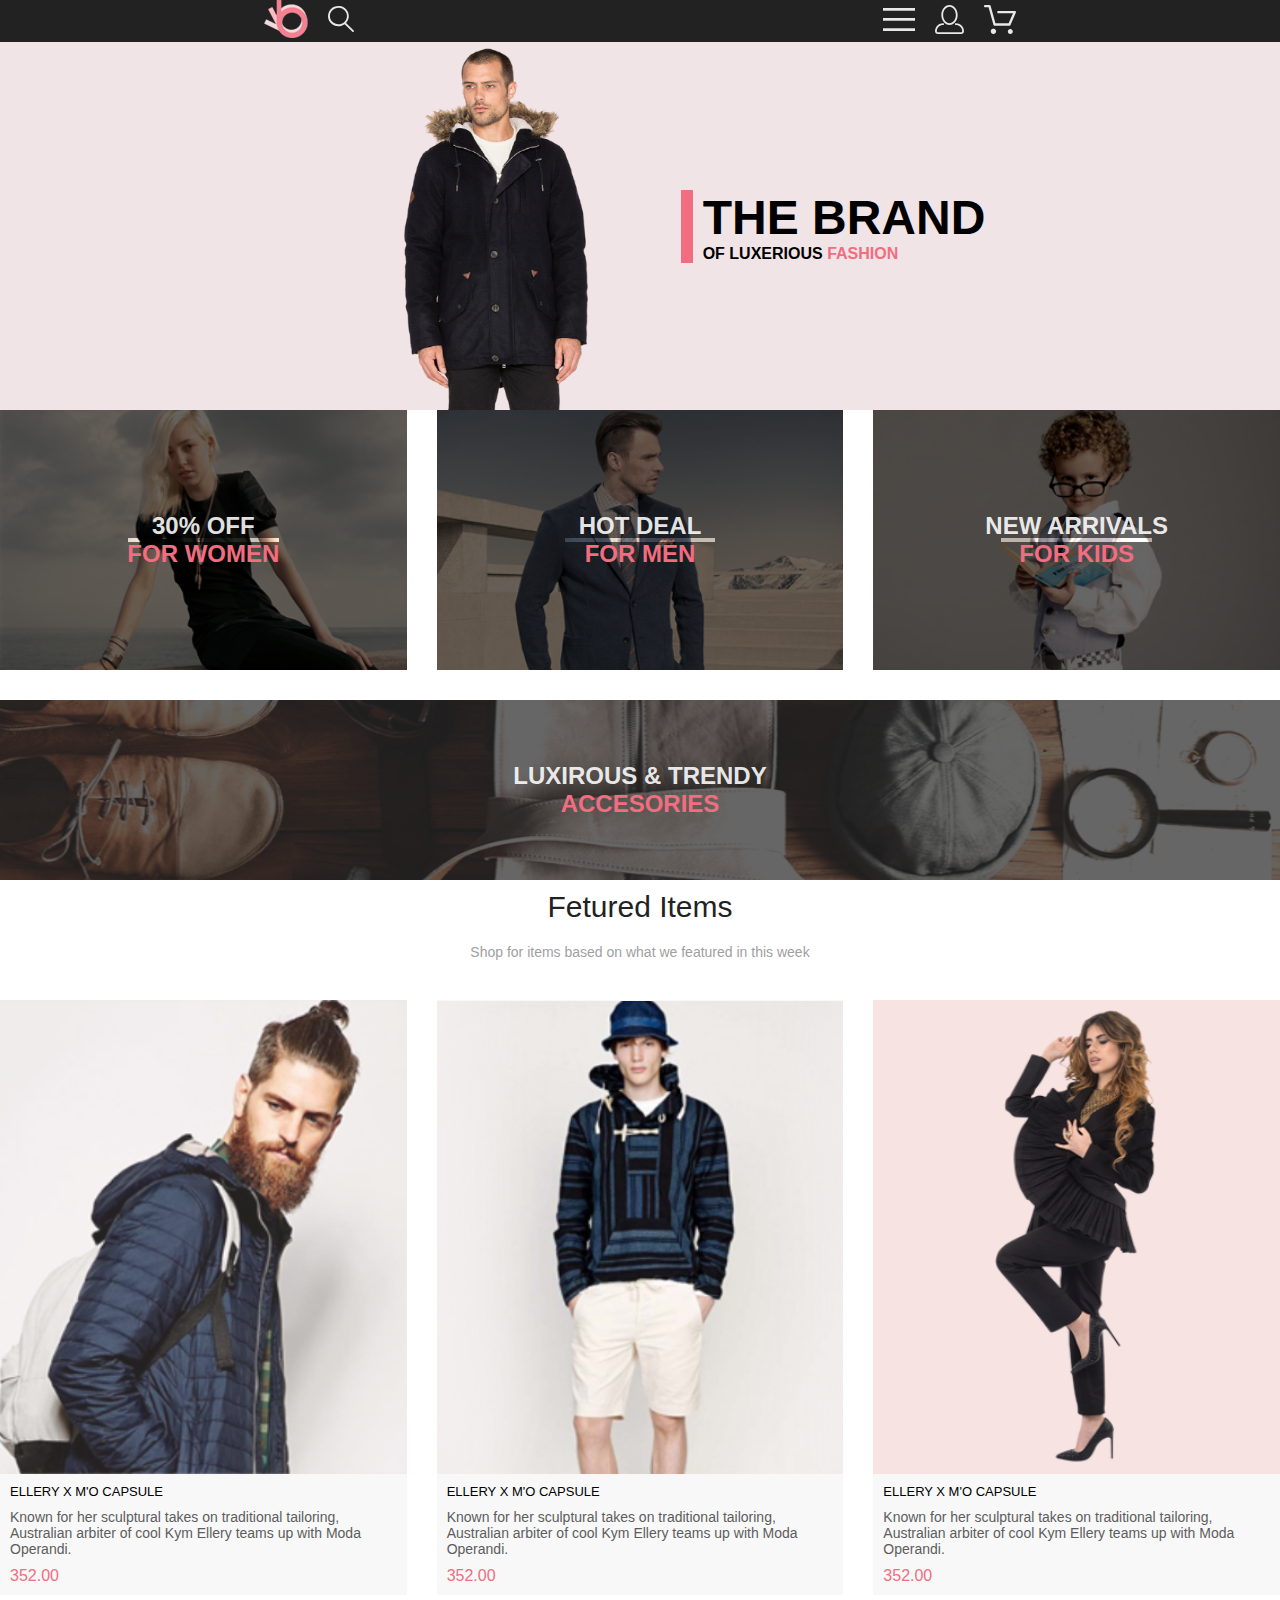
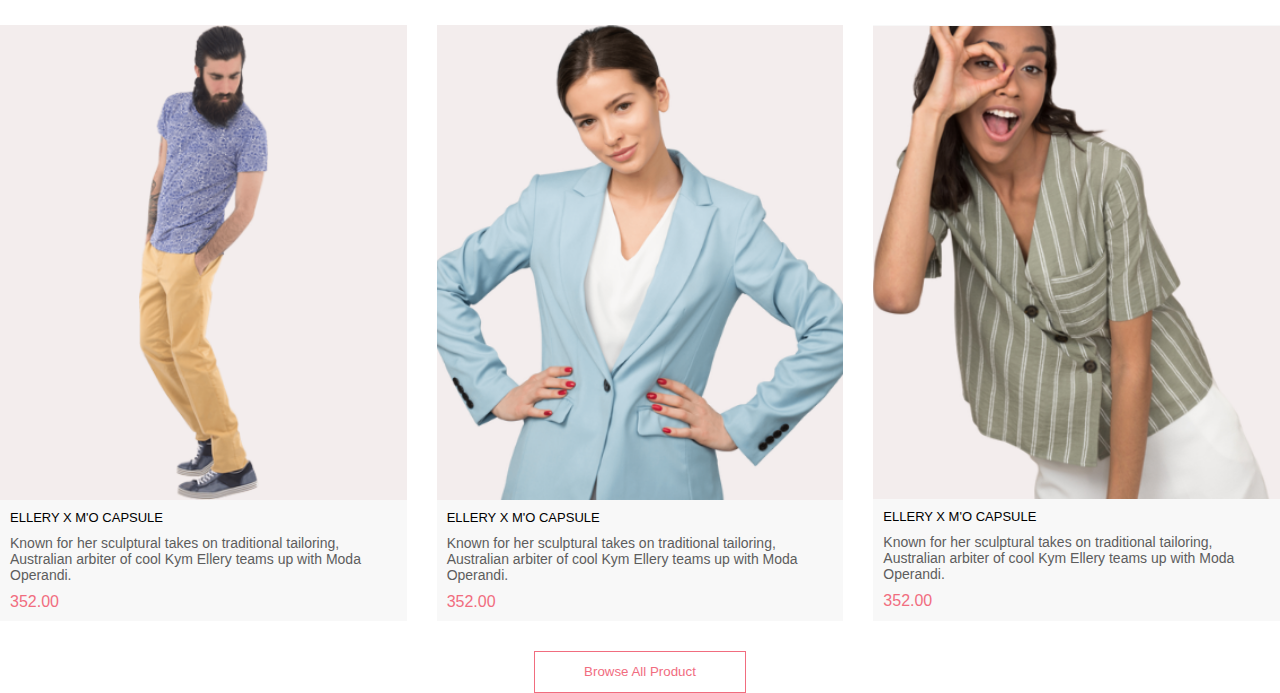
<file: HW/6/index.html>
<!DOCTYPE html>
<html lang="ru">
<head>
    <meta charset="UTF-8"/>
    <meta name="viewport" content="width=device-width, initial-scale=1.0"/>
    <title>shop</title>
    <link rel="stylesheet" href="style.css"/>
</head>
<body>
<header class="header center">
    <div class="header__content">
        <a href="#"> <img src="./img/header/Group 2.svg" alt="logo"/> </a>
        <a href="#"> <img src="./img/header/Forma 1-3.svg" alt="search"/> </a>
    </div>
    <div class="header__content">
        <a href="#"> <img src="./img/header/Forma 1-2.svg" alt="toggle"/> </a>
        <a href="#"> <img src="./img/header/Forma 1-1.svg" alt="profile"/> </a>
        <a href="#"> <img src="./img/header/Forma 1.svg" alt="basket"/> </a>
    </div>
</header>

<main class="main center">
    <section class="banner">
        <img src="./img/main/Layer_57-removebg-preview 1.svg" alt=""/>

        <div class="banner__text">
            <div class="banner_rectangle"></div>
            <p>
                <span style="font-size: 48px">THE BRAND</span> <br/>
                OF LUXERIOUS <span class="pink-color">FASHION</span>
            </p>
        </div>
    </section>

    <section class="offer">
        <div class="image-container image-container1">
            <p class="image-text">30% OFF<br>
                <span class="pink-color">FOR WOMEN</span></p>
        </div>

        <div class="image-container image-container2">
            <p class="image-text">HOT DEAL<br>
                <span class="pink-color">FOR MEN</span></p>
        </div>

        <div class="image-container image-container3">
            <p class="image-text">NEW ARRIVALS<br>
                <span class="pink-color">FOR KIDS</span></p>
        </div>

        <div class="image-container image-container4">
            <p class="image-text">LUXIROUS & TRENDY<br>
                <span class="pink-color">ACCESORIES</span></p>
        </div>
    </section>

    <section class="catalog">

        <div class="catalog_header">
            <p class="text1">Fetured Items</p>
            <p class="text2">Shop for items based on what we featured in this week</p>
        </div>

        <div class="catalog__item catalog__item1">
            <img src="./img/main/catalog/Rectangle%2015%20copy-5.png" alt="" class="catalog-img">
            <div class="textarea">
                <p class="item_name">ELLERY X M'O CAPSULE</p>
                <p class="item-description">Known for her sculptural takes on traditional tailoring, Australian arbiter
                    of
                    cool Kym Ellery teams up with Moda Operandi.</p>
                <p class="item-price">352.00</p>
            </div>
        </div>
        <div class="catalog__item catalog__item2"><img src="./img/main/catalog/Rectangle%2015%20copy-1.png" alt=""
                                                       class="catalog-img">
            <div class="textarea">
                <p class="item_name">ELLERY X M'O CAPSULE</p>
                <p class="item-description">Known for her sculptural takes on traditional tailoring, Australian arbiter
                    of
                    cool Kym Ellery teams up with Moda Operandi.</p>
                <p class="item-price">352.00</p>
            </div>
        </div>
        <div class="catalog__item catalog__item3"><img src="./img/main/catalog/Image.png" alt="" class="catalog-img">
            <div class="textarea">
                <p class="item_name">ELLERY X M'O CAPSULE</p>
                <p class="item-description">Known for her sculptural takes on traditional tailoring, Australian arbiter
                    of
                    cool Kym Ellery teams up with Moda Operandi.</p>
                <p class="item-price">352.00</p>
            </div>
        </div>
        <div class="catalog__item catalog__item4"><img src="./img/main/catalog/Rectangle%2015%20copy-4.png" alt=""
                                                       class="catalog-img">
            <div class="textarea">
                <p class="item_name">ELLERY X M'O CAPSULE</p>
                <p class="item-description">Known for her sculptural takes on traditional tailoring, Australian arbiter
                    of
                    cool Kym Ellery teams up with Moda Operandi.</p>
                <p class="item-price">352.00</p>
            </div>
        </div>
        <div class="catalog__item catalog__item5"><img src="./img/main/catalog/Rectangle%2015%20copy-2.png" alt=""
                                                       class="catalog-img">
            <div class="textarea">
                <p class="item_name">ELLERY X M'O CAPSULE</p>
                <p class="item-description">Known for her sculptural takes on traditional tailoring, Australian arbiter
                    of
                    cool Kym Ellery teams up with Moda Operandi.</p>
                <p class="item-price">352.00</p>
            </div>
        </div>
        <div class="catalog__item catalog__item6"><img src="./img/main/catalog/Rectangle%2015%20copy.png" alt=""
                                                       class="catalog-img">
            <div class="textarea">
                <p class="item_name">ELLERY X M'O CAPSULE</p>
                <p class="item-description">Known for her sculptural takes on traditional tailoring, Australian arbiter
                    of
                    cool Kym Ellery teams up with Moda Operandi.</p>
                <p class="item-price">352.00</p>
            </div>
        </div>

        <button class="button"><span class="pink-color">Browse All Product</span></button>
    </section>
</main>

<footer></footer>
</body>
</html>
</file>
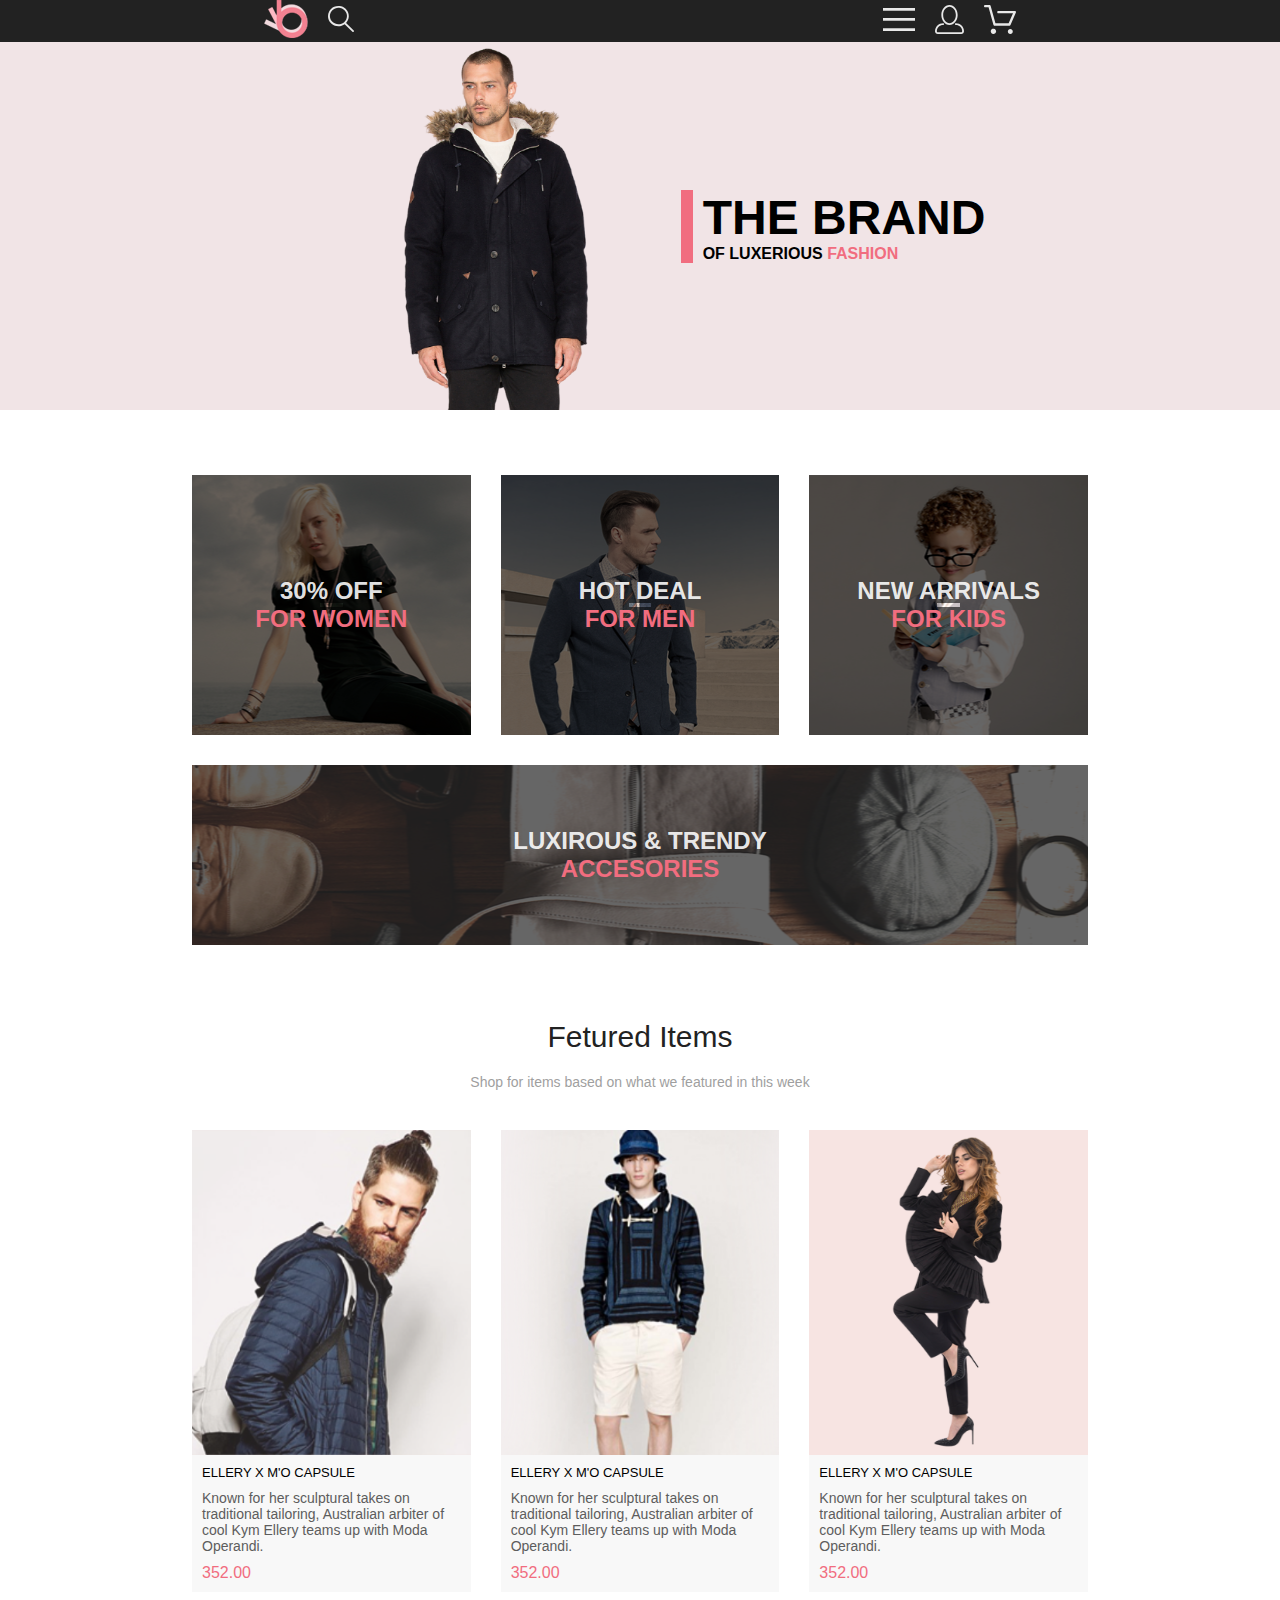
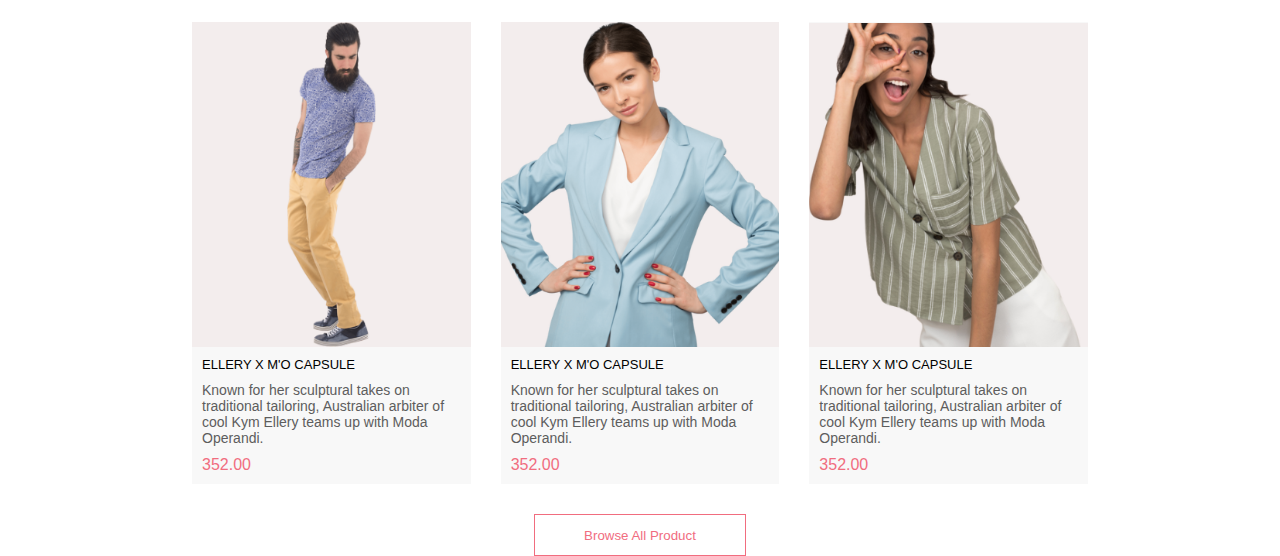
<file: HW/7/index.html>
<!DOCTYPE html>
<html lang="ru">
<head>
    <meta charset="UTF-8"/>
    <meta name="viewport" content="width=device-width, initial-scale=1.0"/>
    <title>shop</title>
    <link rel="stylesheet" href="style_desktop.css"/>
    <link rel="stylesheet" href="style_tablet.css"/>
</head>
<body>
<header class="header center">
    <div class="header__content">
        <a href="#"> <img src="img/header/Group%202.svg" alt="logo"/> </a>
        <a href="#"> <img src="img/header/Forma%201-3.svg" alt="search"/> </a>
    </div>
    <div class="header__content">
        <a href="#"> <img src="img/header/Forma%201-2.svg" alt="toggle"/> </a>
        <a href="#"> <img src="img/header/Forma%201-1.svg" alt="profile"/> </a>
        <a href="#"> <img src="img/header/Forma%201.svg" alt="basket"/> </a>
    </div>
</header>

<main class="main center">
    <section class="banner">
        <img class="banner-img" src="img/main/Layer_57-removebg-preview%201.svg" alt=""/>

        <div class="banner__text">
            <div class="banner_rectangle"></div>
            <p>
                <span style="font-size: 48px">THE BRAND</span> <br/>
                OF LUXERIOUS <span class="pink-color">FASHION</span>
            </p>
        </div>
    </section>

    <section class="offer center">
        <div class="image-container image-container1">
            <p class="image-text">30% OFF<br>
                <span class="pink-color">FOR WOMEN</span></p>
        </div>

        <div class="image-container image-container2">
            <p class="image-text">HOT DEAL<br>
                <span class="pink-color">FOR MEN</span></p>
        </div>

        <div class="image-container image-container3">
            <p class="image-text">NEW ARRIVALS<br>
                <span class="pink-color">FOR KIDS</span></p>
        </div>

        <div class="image-container image-container4">
            <p class="image-text">LUXIROUS & TRENDY<br>
                <span class="pink-color">ACCESORIES</span></p>
        </div>
    </section>

    <section class="catalog center">

        <div class="catalog_header ">
            <p class="text1">Fetured Items</p>
            <p class="text2">Shop for items based on what we featured in this week</p>
        </div>

        <div class="catalog__item catalog__item1">
            <img src="img/main/catalog/Rectangle%2015%20copy-5.png" alt="" class="catalog-img">
            <div class="textarea">
                <p class="item_name">ELLERY X M'O CAPSULE</p>
                <p class="item-description">Known for her sculptural takes on traditional tailoring, Australian arbiter
                    of
                    cool Kym Ellery teams up with Moda Operandi.</p>
                <p class="item-price">352.00</p>
            </div>
        </div>
        <div class="catalog__item catalog__item2"><img src="img/main/catalog/Rectangle%2015%20copy-1.png" alt=""
                                                       class="catalog-img">
            <div class="textarea">
                <p class="item_name">ELLERY X M'O CAPSULE</p>
                <p class="item-description">Known for her sculptural takes on traditional tailoring, Australian arbiter
                    of
                    cool Kym Ellery teams up with Moda Operandi.</p>
                <p class="item-price">352.00</p>
            </div>
        </div>
        <div class="catalog__item catalog__item3"><img src="img/main/catalog/Image.png" alt="" class="catalog-img">
            <div class="textarea">
                <p class="item_name">ELLERY X M'O CAPSULE</p>
                <p class="item-description">Known for her sculptural takes on traditional tailoring, Australian arbiter
                    of
                    cool Kym Ellery teams up with Moda Operandi.</p>
                <p class="item-price">352.00</p>
            </div>
        </div>
        <div class="catalog__item catalog__item4"><img src="img/main/catalog/Rectangle%2015%20copy-4.png" alt=""
                                                       class="catalog-img">
            <div class="textarea">
                <p class="item_name">ELLERY X M'O CAPSULE</p>
                <p class="item-description">Known for her sculptural takes on traditional tailoring, Australian arbiter
                    of
                    cool Kym Ellery teams up with Moda Operandi.</p>
                <p class="item-price">352.00</p>
            </div>
        </div>
        <div class="catalog__item catalog__item5"><img src="img/main/catalog/Rectangle%2015%20copy-2.png" alt=""
                                                       class="catalog-img">
            <div class="textarea">
                <p class="item_name">ELLERY X M'O CAPSULE</p>
                <p class="item-description">Known for her sculptural takes on traditional tailoring, Australian arbiter
                    of
                    cool Kym Ellery teams up with Moda Operandi.</p>
                <p class="item-price">352.00</p>
            </div>
        </div>
        <div class="catalog__item catalog__item6"><img src="img/main/catalog/Rectangle%2015%20copy.png" alt=""
                                                       class="catalog-img">
            <div class="textarea">
                <p class="item_name">ELLERY X M'O CAPSULE</p>
                <p class="item-description">Known for her sculptural takes on traditional tailoring, Australian arbiter
                    of
                    cool Kym Ellery teams up with Moda Operandi.</p>
                <p class="item-price">352.00</p>
            </div>
        </div>

        <button class="button"><span class="pink-color">Browse All Product</span></button>
    </section>
</main>

<footer></footer>
</body>
</html>
</file>
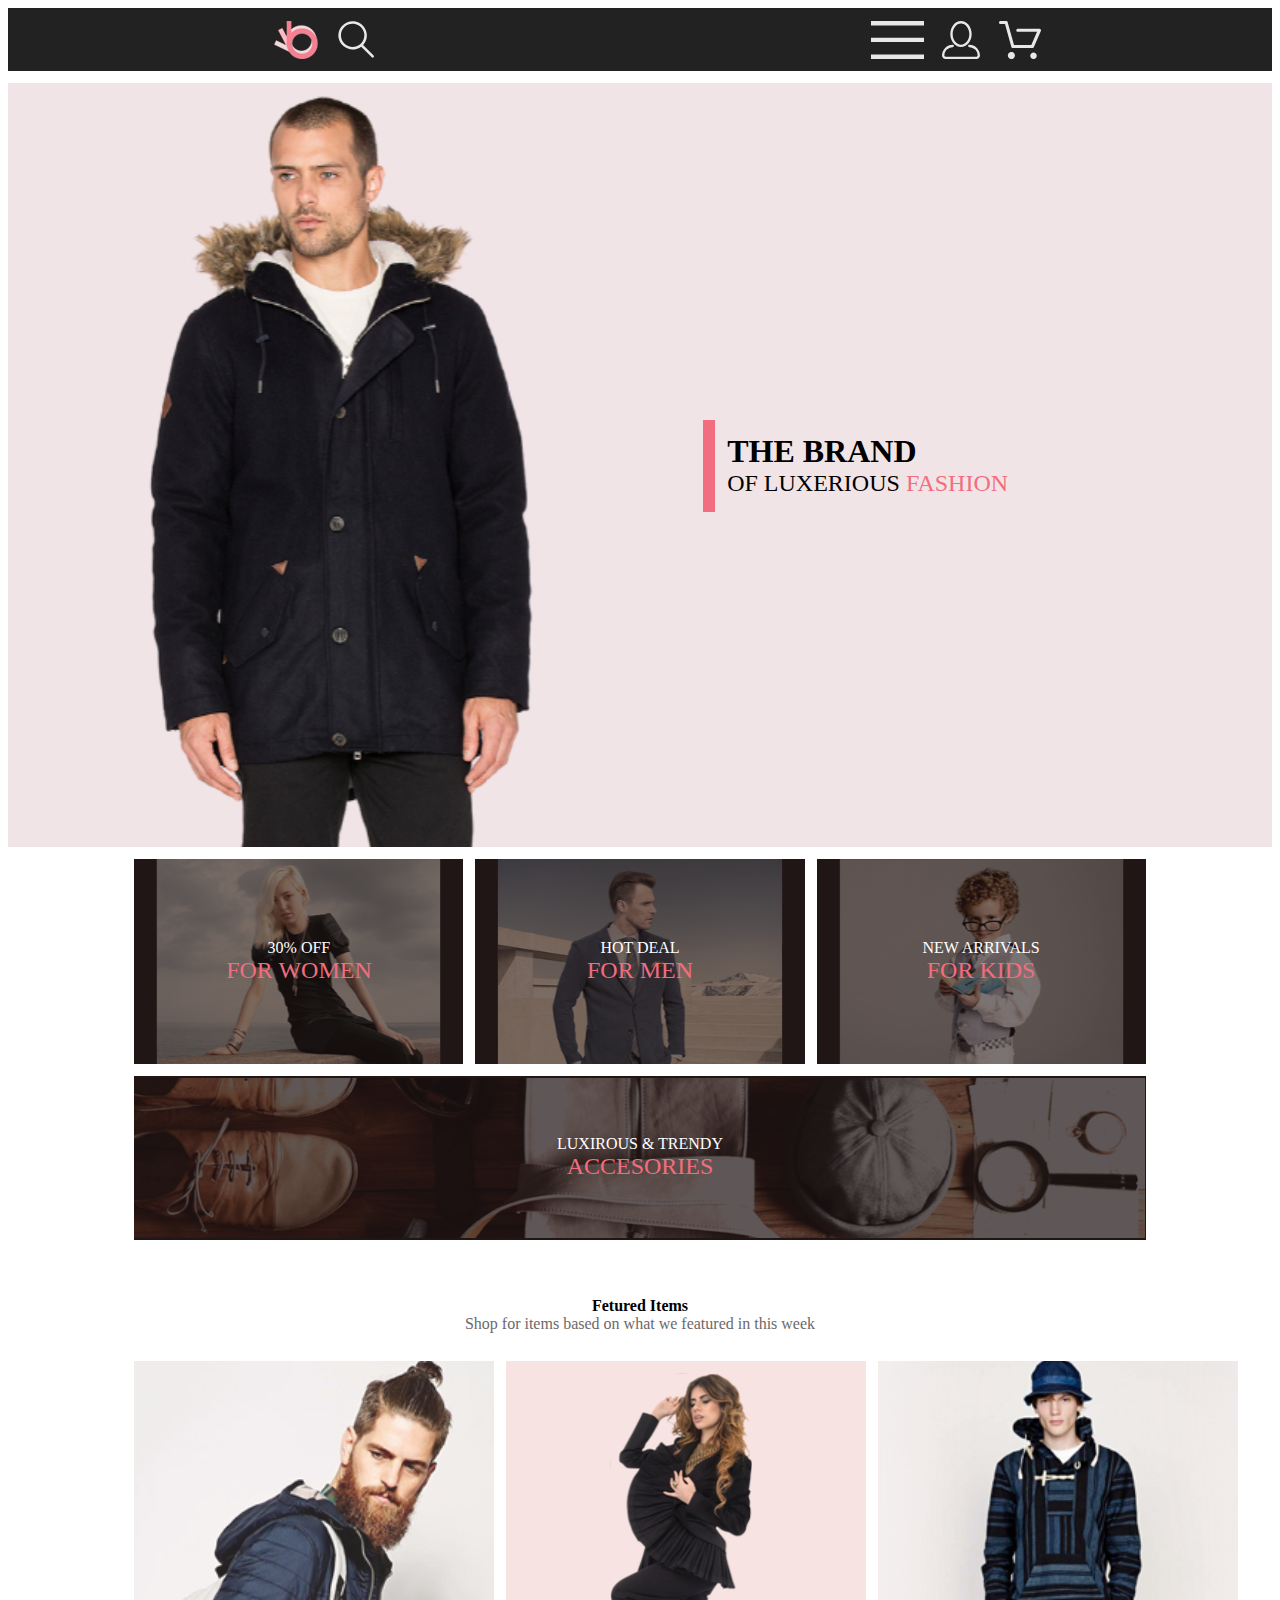
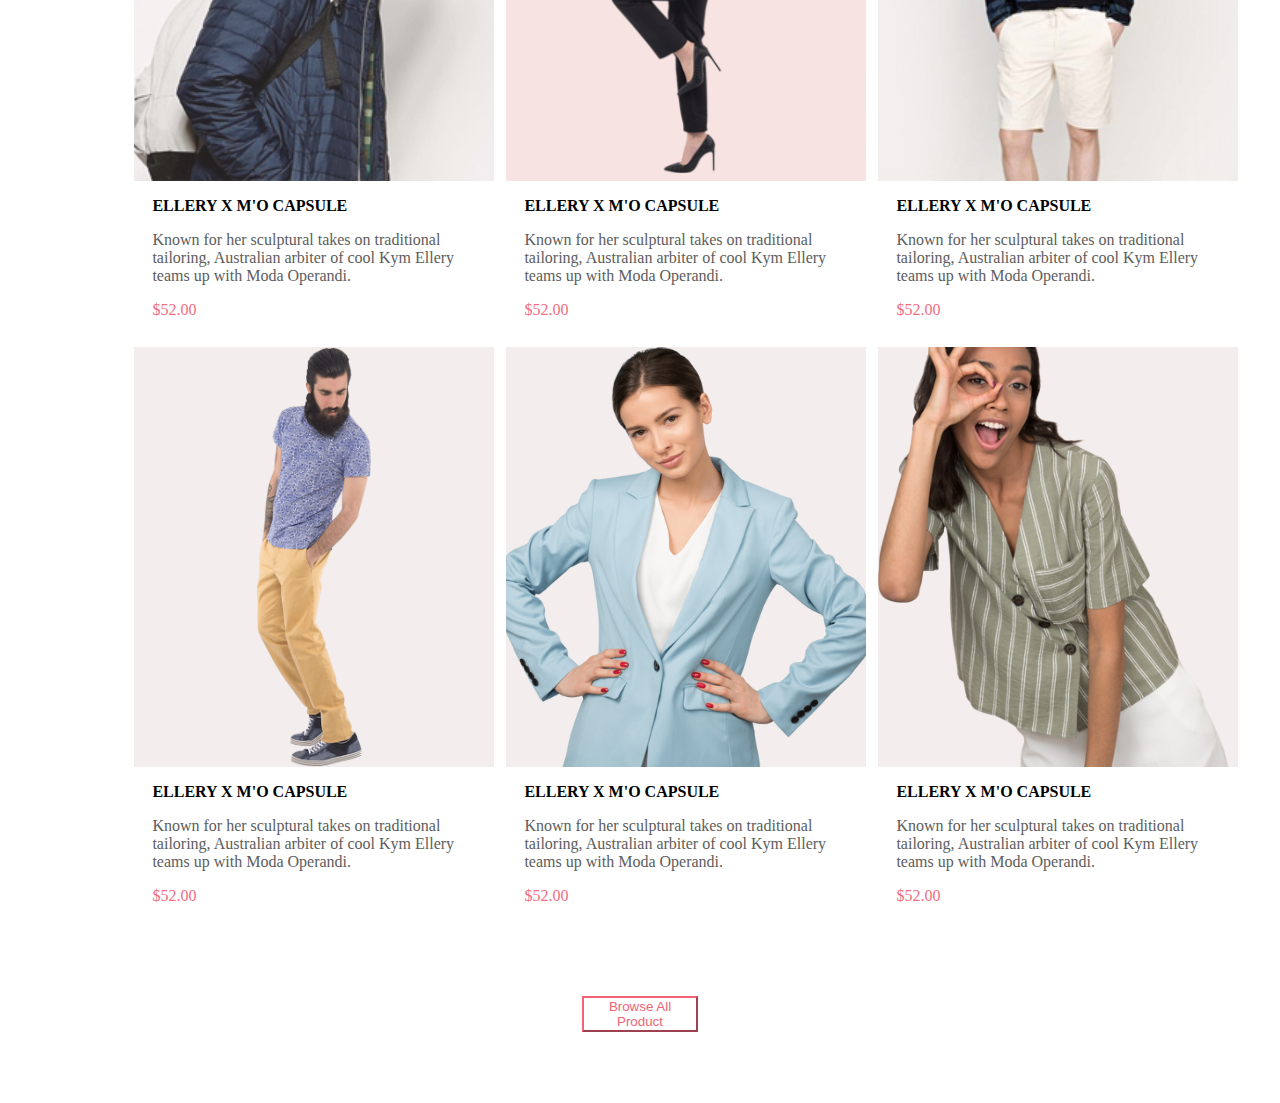
<file: HW/8/index.html>
<!DOCTYPE html>
<html lang="en">
<head>
    <meta charset="UTF-8">
    <meta name="viewport" content="width=device-width, initial-scale=1.0">
    <link rel="stylesheet" href="./style.css">
    <title>Document</title>
</head>
<body>
    <div class="header">
        <div class="header_left">
            <img src="./img/logo.svg" alt="x" class="header_icon">
            <img src="./img/search.svg" alt="x" class="header_icon">
        </div>

        <div class="header_right">
            <img src="./img/menu.svg" alt="x" class="header_icon">
            <img src="./img/user.svg" alt="x" class="header_icon">
            <img src="./img/cart.svg" alt="x" class="header_icon">
        </div>
    </div>
    
    <div class="upper">
        <div class="upper_left">
            <img src="./img/upper_left.svg" alt="x" class="upper_left_image">
        </div>
        
        <div class="upper_right">
            <img src="./img/upper_right.svg" alt="x" class="upper_right_image">
            
            <p class="upper_right_text"><brand_span>THE BRAND<br/></brand_span>OF LUXERIOUS <fashion_span>FASHION</fashion_span></p>
        </div>
    </div>

    <div class="middle">
        <dim class="middle_small_plate">
            <img src="./img/middle_for_women.svg" alt="" class="middle_small_plate_image">
            <p class="middle_small_plate_text"><middle_title_span>30% OFF<br/></middle_title_span><middle_text_span>FOR WOMEN</middle_text_span></p>
        </dim>
        
        <dim class="middle_small_plate">
            <img src="./img/middle_for_men.svg" alt="" class="middle_small_plate_image">
            <p class="middle_small_plate_text"><middle_title_span>HOT DEAL<br/></middle_title_span><middle_text_span>FOR MEN</middle_text_span></p>
        </dim>
        
        <dim class="middle_small_plate">
            <img src="./img/middle_for_kids.svg" alt="" class="middle_small_plate_image">
            <p class="middle_small_plate_text"><middle_title_span>NEW ARRIVALS<br/></middle_title_span><middle_text_span>FOR KIDS</middle_text_span></p>
        </dim>
        
        <dim class="middle_large_plate">
            <img src="./img/middle_accessionaries.svg" alt="" class="middle_large_plate_image">
            <p class="middle_small_plate_text"><middle_title_span>LUXIROUS & TRENDY<br/></middle_title_span><middle_text_span>ACCESORIES</middle_text_span></p>
        </dim>
    </div>

    <div class="lower">
        <p class="lower_text"><lower_tittle_span>Fetured Items</lower_tittle_span><br/><lower_text_span>Shop for items based on what we featured in this week</lower_text_span></p>
    </div>

    <div class="bottom">
        <div class="bottom_small_plate">
            <div class="bottom_small_plate_image">
                <img src="./img/bottom_1.svg" alt="" class="bottom_small_plate_image_image">
                <button class="button_buy"><img src="./img/cart.svg" alt="x" class="header_icon"> Add to Card</button>
            </div>

            <div class="bottom_small_plate_text">
                <p class="bottom_small_plate_text_header">ELLERY X M'O CAPSULE</p>
                    
                <p class="bottom_small_plate_text_text">Known for her sculptural takes on traditional tailoring, Australian arbiter of cool Kym Ellery teams up with Moda Operandi.</p>
    
                <p class="bottom_small_plate_text_price">$52.00</p>
            </div>
        </div>

        <div class="bottom_small_plate">
            <div class="bottom_small_plate_image">
                <img src="./img/bottom_2.svg" alt="" class="bottom_small_plate_image_image">
                <button class="button_buy"><img src="./img/cart.svg" alt="x" class="header_icon"> Add to Card</button>
            </div>
            
            <div class="bottom_small_plate_text">
                <p class="bottom_small_plate_text_header">ELLERY X M'O CAPSULE</p>
                    
                <p class="bottom_small_plate_text_text">Known for her sculptural takes on traditional tailoring, Australian arbiter of cool Kym Ellery teams up with Moda Operandi.</p>
    
                <p class="bottom_small_plate_text_price">$52.00</p>
            </div>
        </div>

        <div class="bottom_small_plate">
            <div class="bottom_small_plate_image">
                <img src="./img/bottom_3.svg" alt="" class="bottom_small_plate_image_image">
                <button class="button_buy"><img src="./img/cart.svg" alt="x" class="header_icon"> Add to Card</button>
            </div>
            
            <div class="bottom_small_plate_text">
                <p class="bottom_small_plate_text_header">ELLERY X M'O CAPSULE</p>
                    
                <p class="bottom_small_plate_text_text">Known for her sculptural takes on traditional tailoring, Australian arbiter of cool Kym Ellery teams up with Moda Operandi.</p>
    
                <p class="bottom_small_plate_text_price">$52.00</p>
            </div>
        </div>

        <div class="bottom_small_plate">
            <div class="bottom_small_plate_image">
                <img src="./img/bottom_4.svg" alt="" class="bottom_small_plate_image_image">
                <button class="button_buy"><img src="./img/cart.svg" alt="x" class="header_icon"> Add to Card</button>
            </div>
            
            <div class="bottom_small_plate_text">
                <p class="bottom_small_plate_text_header">ELLERY X M'O CAPSULE</p>
                    
                <p class="bottom_small_plate_text_text">Known for her sculptural takes on traditional tailoring, Australian arbiter of cool Kym Ellery teams up with Moda Operandi.</p>
    
                <p class="bottom_small_plate_text_price">$52.00</p>
            </div>
        </div>

        <div class="bottom_small_plate">
            <div class="bottom_small_plate_image">
                <img src="./img/bottom_5.svg" alt="" class="bottom_small_plate_image_image">
                <button class="button_buy"><img src="./img/cart.svg" alt="x" class="header_icon"> Add to Card</button>
            </div>
            
            <div class="bottom_small_plate_text">
                <p class="bottom_small_plate_text_header">ELLERY X M'O CAPSULE</p>
                    
                <p class="bottom_small_plate_text_text">Known for her sculptural takes on traditional tailoring, Australian arbiter of cool Kym Ellery teams up with Moda Operandi.</p>
    
                <p class="bottom_small_plate_text_price">$52.00</p>
            </div>
        </div>

        <div class="bottom_small_plate">
            <div class="bottom_small_plate_image">
                <img src="./img/bottom_6.svg" alt="" class="bottom_small_plate_image_image">
                <button class="button_buy"><img src="./img/cart.svg" alt="x" class="header_icon"> Add to Card</button>
            </div>
            
            <div class="bottom_small_plate_text">
                <p class="bottom_small_plate_text_header">ELLERY X M'O CAPSULE</p>
                    
                <p class="bottom_small_plate_text_text">Known for her sculptural takes on traditional tailoring, Australian arbiter of cool Kym Ellery teams up with Moda Operandi.</p>
    
                <p class="bottom_small_plate_text_price">$52.00</p>
            </div>
        </div>
    </div>

    <div class="bottom_buttons">
        <button class="bottom_button">Browse All Product</button>
    </div>
    
</body>
</html>
</file>
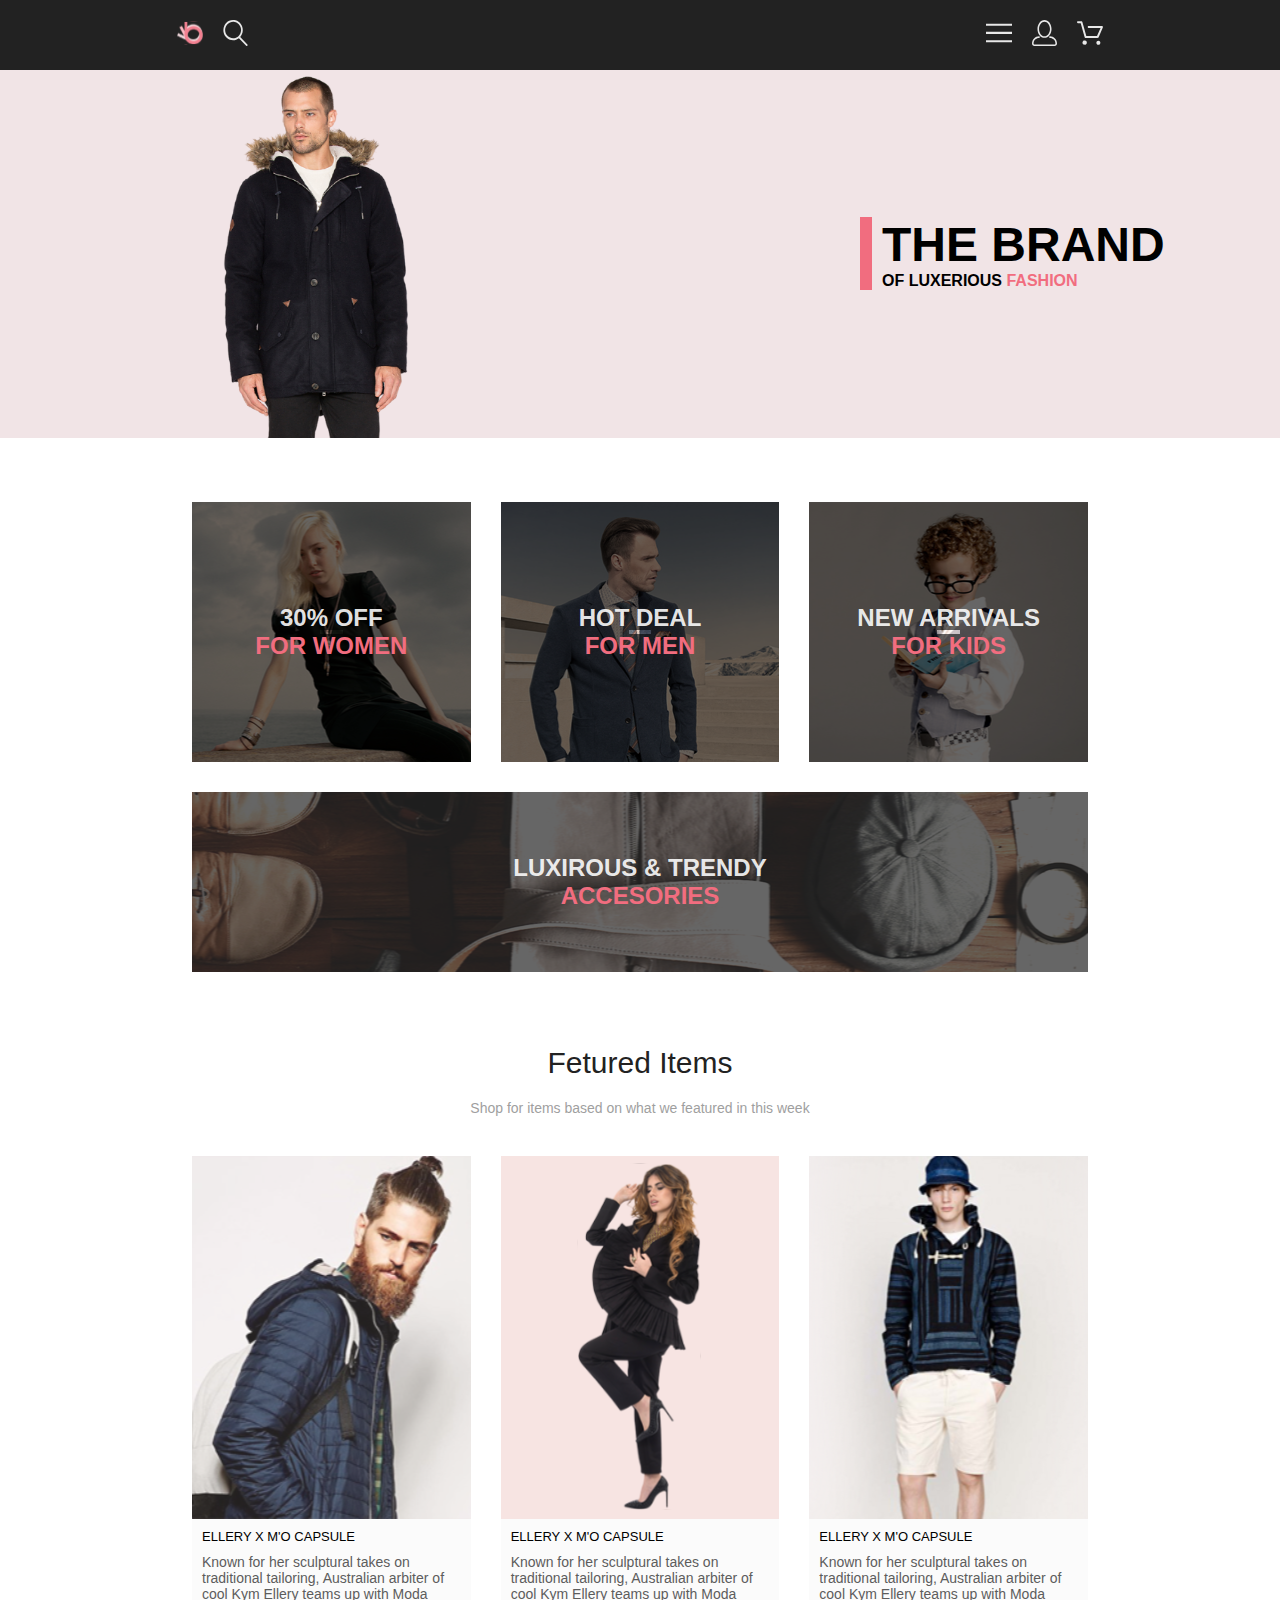
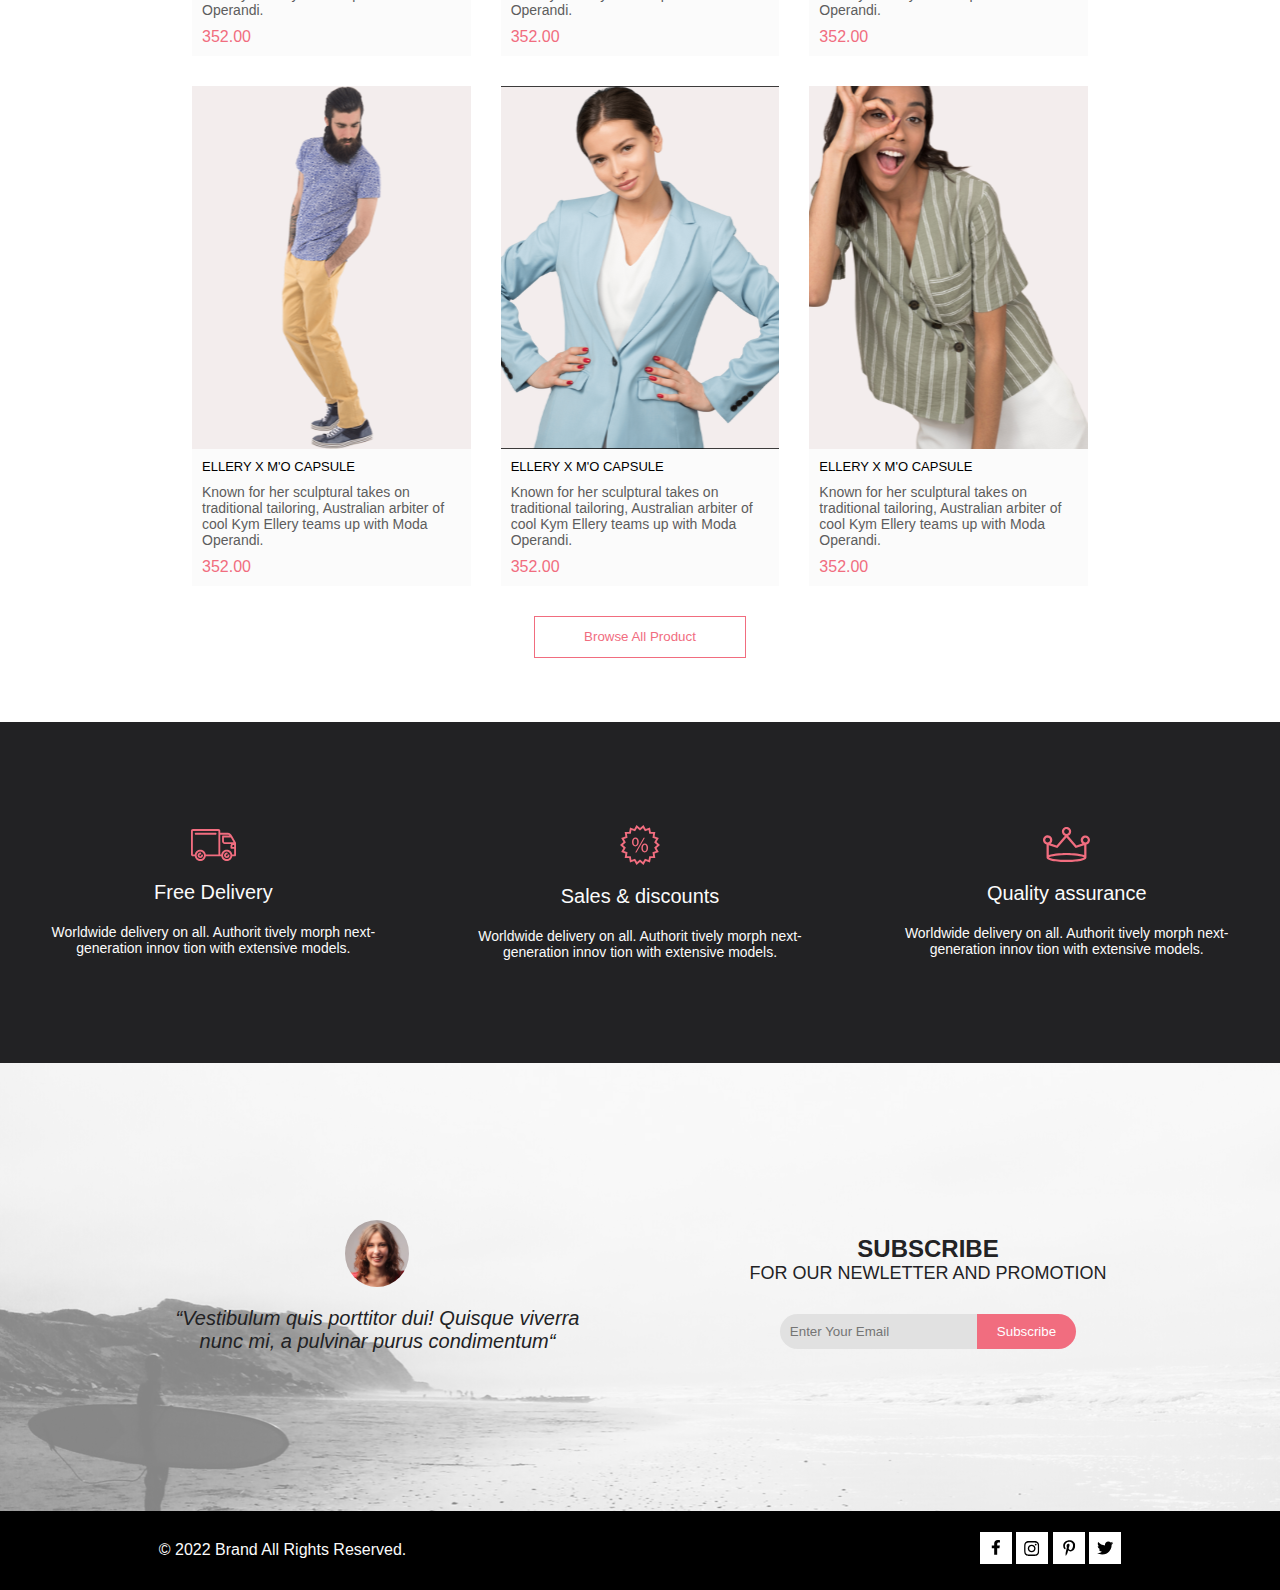
<file: HW/9/index.html>
<!DOCTYPE html>
<html lang="ru">
<head>
    <meta charset="UTF-8"/>
    <meta name="viewport" content="width=device-width, initial-scale=1.0"/>
    <title>shop</title>
    <link rel="stylesheet" href="style_desktop.css"/>
    <link rel="stylesheet" href="style_tablet.css"/>
    <link rel="stylesheet" href="style_phone.css"/>
</head>
<body>
<header class="header center ">
    <div class="header__content">
        <a href="#"> <img src="img/header/Group%202.svg" alt="logo"/> </a>
        <a href="#"> <img src="img/header/Forma%201-3.svg" alt="search"/> </a>
    </div>
    <div class="header__content">
        <a href="#"> <img src="img/header/Forma%201-2.svg" alt="toggle"/> </a>
        <a href="#"> <img src="img/header/Forma%201-1.svg" class="menu-link-hide" alt="profile"/> </a>
        <a href="#"> <img src="img/header/Forma%201.svg" alt="basket" class="menu-link-hide"/> </a>
    </div>
</header>
<main class="main center">
    <section class="banner">
        <img class="banner-img" src="img/main/Layer_57-removebg-preview%201.svg" alt=""/>

        <div class="banner__text">
            <div class="banner_rectangle"></div>
            <p>
                <span style="font-size: 48px">THE BRAND</span> <br/>
                OF LUXERIOUS <span class="pink-color">FASHION</span>
            </p>
        </div>
    </section>
    <section class="offer compression">
        <div class="image-container image-container1">
            <p class="image-text">30% OFF<br>
                <span class="pink-color">FOR WOMEN</span></p>
        </div>

        <div class="image-container image-container2">
            <p class="image-text">HOT DEAL<br>
                <span class="pink-color">FOR MEN</span></p>
        </div>

        <div class="image-container image-container3">
            <p class="image-text">NEW ARRIVALS<br>
                <span class="pink-color">FOR KIDS</span></p>
        </div>

        <div class="image-container image-container4">
            <p class="image-text">LUXIROUS & TRENDY<br>
                <span class="pink-color">ACCESORIES</span></p>
        </div>
    </section>
    <section class="catalog compression">

        <div class="catalog_header ">
            <p class="text1">Fetured Items</p>
            <p class="text2">Shop for items based on what we featured in this week</p>
        </div>

        <div class="catalog__item catalog__item1">
            <div class="catalog__img catalog__img_1">
                <button class="button"><img src="img/main/catalog/Forma%201%20copy.svg" alt=""> Add to Cart</button>
            </div>
            <div class="textarea">
                <p class="item_name">ELLERY X M'O CAPSULE</p>
                <p class="item-description">Known for her sculptural takes on traditional tailoring, Australian arbiter
                    of
                    cool Kym Ellery teams up with Moda Operandi.</p>
                <p class="item-price">352.00</p>
            </div>
        </div>
        <div class="catalog__item catalog__item2">
            <div class="catalog__img catalog__img_2">
                <button class="button"><img src="img/main/catalog/Forma%201%20copy.svg" alt=""> Add to Cart</button>
            </div>
            <div class="textarea">
                <p class="item_name">ELLERY X M'O CAPSULE</p>
                <p class="item-description">Known for her sculptural takes on traditional tailoring, Australian arbiter
                    of
                    cool Kym Ellery teams up with Moda Operandi.</p>
                <p class="item-price">352.00</p>
            </div>
        </div>
        <div class="catalog__item catalog__item3">
            <div class="catalog__img catalog__img_3">
                <button class="button"><img src="img/main/catalog/Forma%201%20copy.svg" alt=""> Add to Cart</button>
            </div>
            <div class="textarea">
                <p class="item_name">ELLERY X M'O CAPSULE</p>
                <p class="item-description">Known for her sculptural takes on traditional tailoring, Australian arbiter
                    of
                    cool Kym Ellery teams up with Moda Operandi.</p>
                <p class="item-price">352.00</p>
            </div>
        </div>
        <div class="catalog__item catalog__item4">
            <div class="catalog__img catalog__img_4">
                <button class="button"><img src="img/main/catalog/Forma%201%20copy.svg" alt=""> Add to Cart</button>
            </div>
            <div class="textarea">
                <p class="item_name">ELLERY X M'O CAPSULE</p>
                <p class="item-description">Known for her sculptural takes on traditional tailoring, Australian arbiter
                    of
                    cool Kym Ellery teams up with Moda Operandi.</p>
                <p class="item-price">352.00</p>
            </div>
        </div>
        <div class="catalog__item catalog__item5">
            <div class="catalog__img catalog__img_5">
                <button class="button"><img src="img/main/catalog/Forma%201%20copy.svg" alt=""> Add to Cart</button>
            </div>
            <div class="textarea">
                <p class="item_name">ELLERY X M'O CAPSULE</p>
                <p class="item-description">Known for her sculptural takes on traditional tailoring, Australian arbiter
                    of
                    cool Kym Ellery teams up with Moda Operandi.</p>
                <p class="item-price">352.00</p>
            </div>
        </div>
        <div class="catalog__item catalog__item6">
            <div class="catalog__img catalog__img_6">
                <button class="button"><img src="img/main/catalog/Forma%201%20copy.svg" alt=""> Add to Cart</button>
            </div>
            <div class="textarea">
                <p class="item_name">ELLERY X M'O CAPSULE</p>
                <p class="item-description">Known for her sculptural takes on traditional tailoring, Australian arbiter
                    of
                    cool Kym Ellery teams up with Moda Operandi.</p>
                <p class="item-price">352.00</p>
            </div>
        </div>

        <button class="button-browse"><span class="pink-color">Browse All Product</span></button>
    </section>
    <section class="privileges">
        <div class="privilege privilege1">
            <img src="img/footer/icon/Forma%201-2.svg" alt="" class="icon">
            <p class="privilege_header">Free Delivery</p>
            <p class="privilege_text">Worldwide delivery on all. Authorit tively morph next-generation innov tion with
                extensive models.</p>
        </div>
        <div class="privilege privilege2">
            <img src="img/footer/icon/Forma%201-1.svg" alt="" class="icon">
            <p class="privilege_header">Sales & discounts</p>
            <p class="privilege_text">Worldwide delivery on all. Authorit tively morph next-generation innov tion with
                extensive models.</p>
        </div>
        <div class="privilege privilege3">
            <img src="img/footer/icon/Forma%201.svg" alt="" class="icon">
            <p class="privilege_header">Quality assurance</p>
            <p class="privilege_text">Worldwide delivery on all. Authorit tively morph next-generation innov tion with
                extensive models.</p>
        </div>
    </section>
    <section class="subscribe">
        <div class="recall">
            <img src="img/main/subscribe/Layer%2040.svg" alt="" class="recall-img">
            <p class="recall-text">“Vestibulum quis porttitor dui! Quisque viverra nunc mi, a pulvinar purus
                condimentum“</p>
        </div>

        <div class="subscribe_panel">
            <div class="subscribe__text">
                <p class="subscribe-header">SUBSCRIBE</p>
                <p> FOR OUR NEWLETTER AND PROMOTION</p>
            </div>
            <div class="subscribe__button">
                <input class="input-button" type="email" name="" id="" placeholder="Enter Your Email">
                <button class="subscribe-button" type="submit">Subscribe</button>
            </div>
        </div>
    </section>
</main>

<footer class="footer center">
    <div class="brand">
        <p>© 2022 Brand All Rights Reserved.</p>
    </div>
    <div class="icons">
        <img src="img/footer/icon/5.svg" alt="" class="icon-img">
        <img src="img/footer/icon/4.svg" alt="" class="icon-img">
        <img src="img/footer/icon/6.svg" alt="" class="icon-img">
        <img src="img/footer/icon/2.svg" alt="" class="icon-img">
    </div>
</footer>
</body>
</html>
</file>
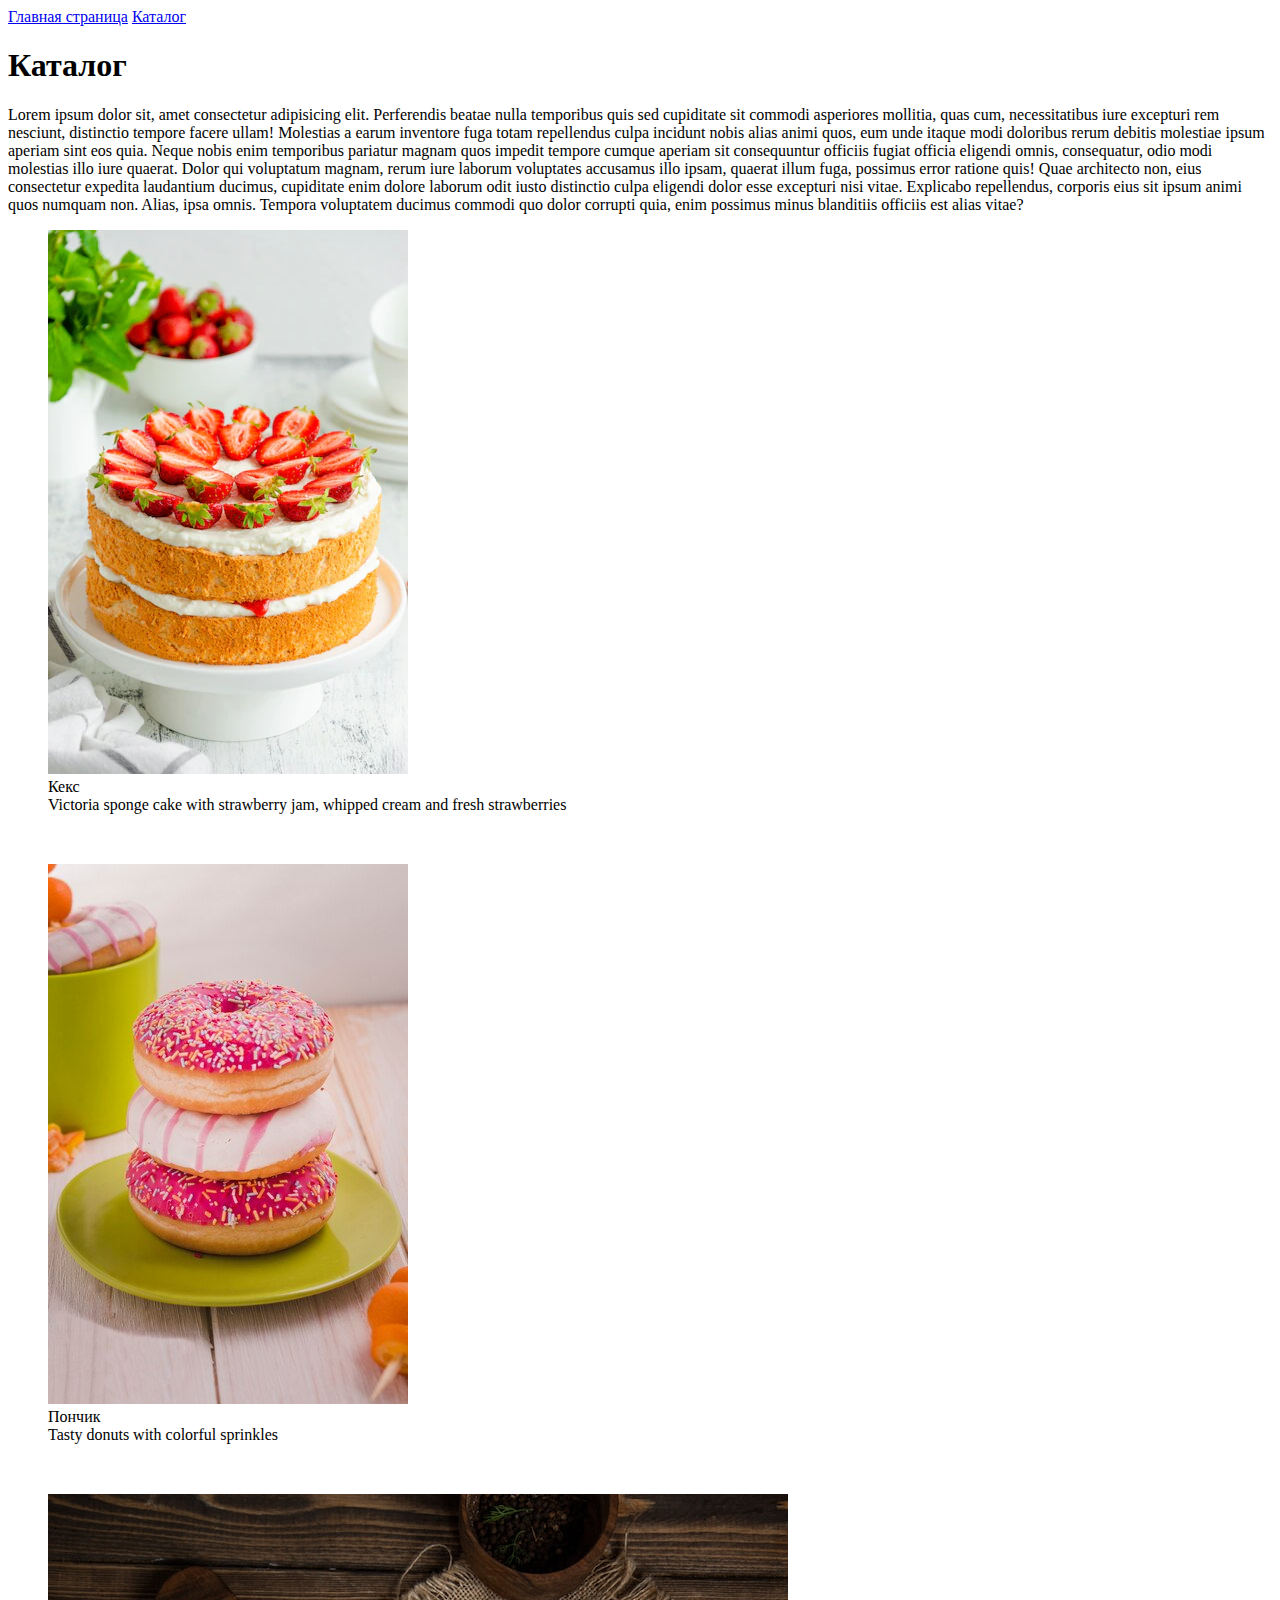
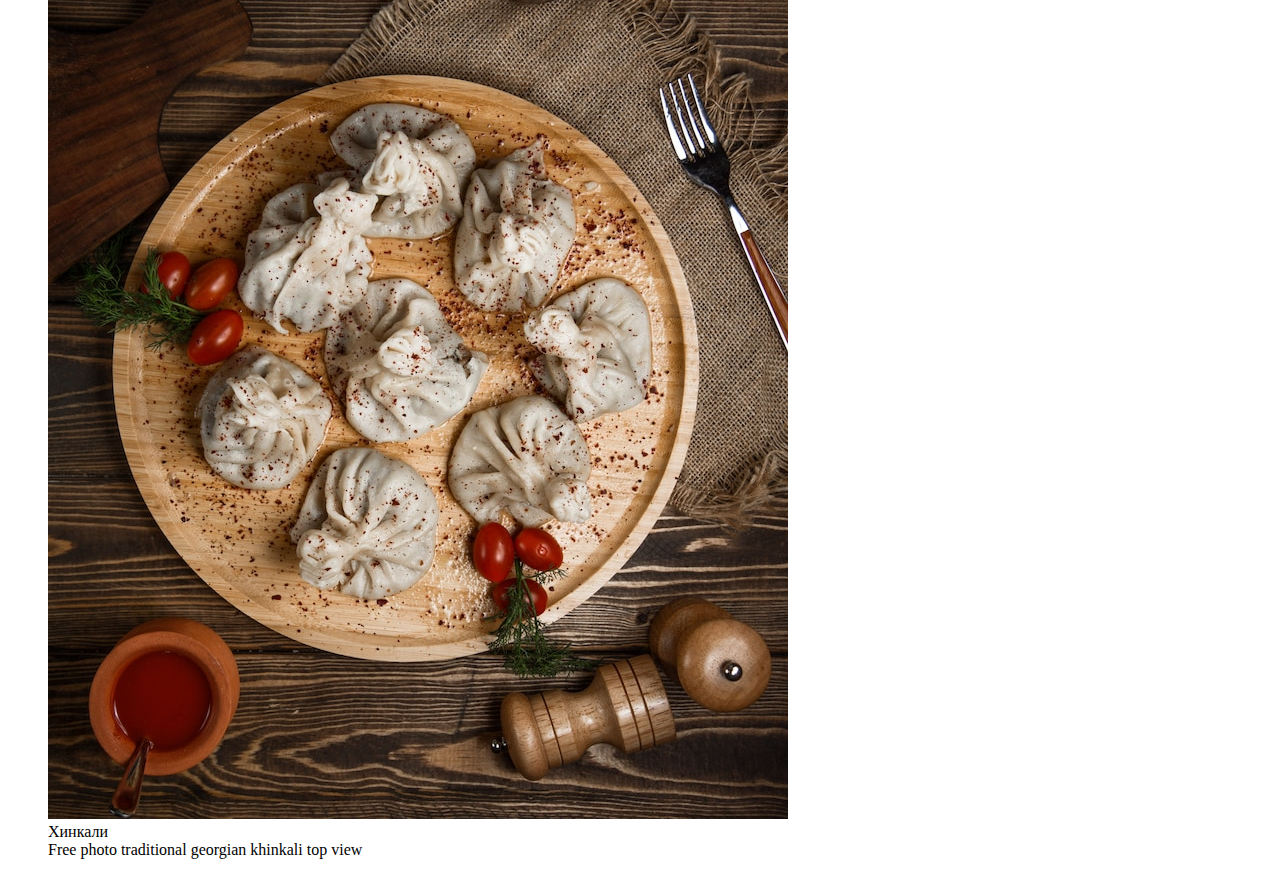
<file: HW/1/catalog/catalog.html>
<!DOCTYPE html>
<html lang="en">

<head>
    <meta charset="UTF-8">
    <meta name="viewport" content="width=, initial-scale=1.0">
    <title>Document</title>
</head>

<body>
    <a href="../index.html">Главная страница</a>
    <a href="#">Каталог</a>

    <h1>Каталог</h1>
    <p>Lorem ipsum dolor sit, amet consectetur adipisicing elit. Perferendis beatae nulla temporibus quis sed cupiditate
        sit commodi asperiores mollitia, quas cum, necessitatibus iure excepturi rem nesciunt, distinctio tempore facere
        ullam! Molestias a earum inventore fuga totam repellendus culpa incidunt nobis alias animi quos, eum unde itaque
        modi doloribus rerum debitis molestiae ipsum aperiam sint eos quia. Neque nobis enim temporibus pariatur magnam
        quos impedit tempore cumque aperiam sit consequuntur officiis fugiat officia eligendi omnis, consequatur, odio
        modi molestias illo iure quaerat. Dolor qui voluptatum magnam, rerum iure laborum voluptates accusamus illo
        ipsam, quaerat illum fuga, possimus error ratione quis! Quae architecto non, eius consectetur expedita
        laudantium ducimus, cupiditate enim dolore laborum odit iusto distinctio culpa eligendi dolor esse excepturi
        nisi vitae. Explicabo repellendus, corporis eius sit ipsum animi quos numquam non. Alias, ipsa omnis. Tempora
        voluptatem ducimus commodi quo dolor corrupti quia, enim possimus minus blanditiis officiis est alias vitae?</p>


    <figure>
        <img src="../img/victoria-sponge-cake-with-strawberry-jam-whipped-cream-fresh-strawberries_114420-1076.webp"
            alt="">
        <figcaption>Кекс</figcaption>
        <figcaption>Victoria sponge cake with strawberry jam, whipped cream and fresh strawberries</figcaption>
    </figure>
    <br>
    <figure>
        <img src="../img/tasty-donuts-with-colorful-sprinkles_23-2147802399.jpg" alt="">
        <figcaption>Пончик</figcaption>
        <figcaption>Tasty donuts with colorful sprinkles</figcaption>
    </figure>
    <br>
    <figure>
        <img src="../img/traditional-georgian-khinkali-top-view_140725-403.jpg" alt="">
        <figcaption>Хинкали</figcaption>
        <figcaption>Free photo traditional georgian khinkali top view</figcaption>
    </figure>

</body>

</html>
</file>
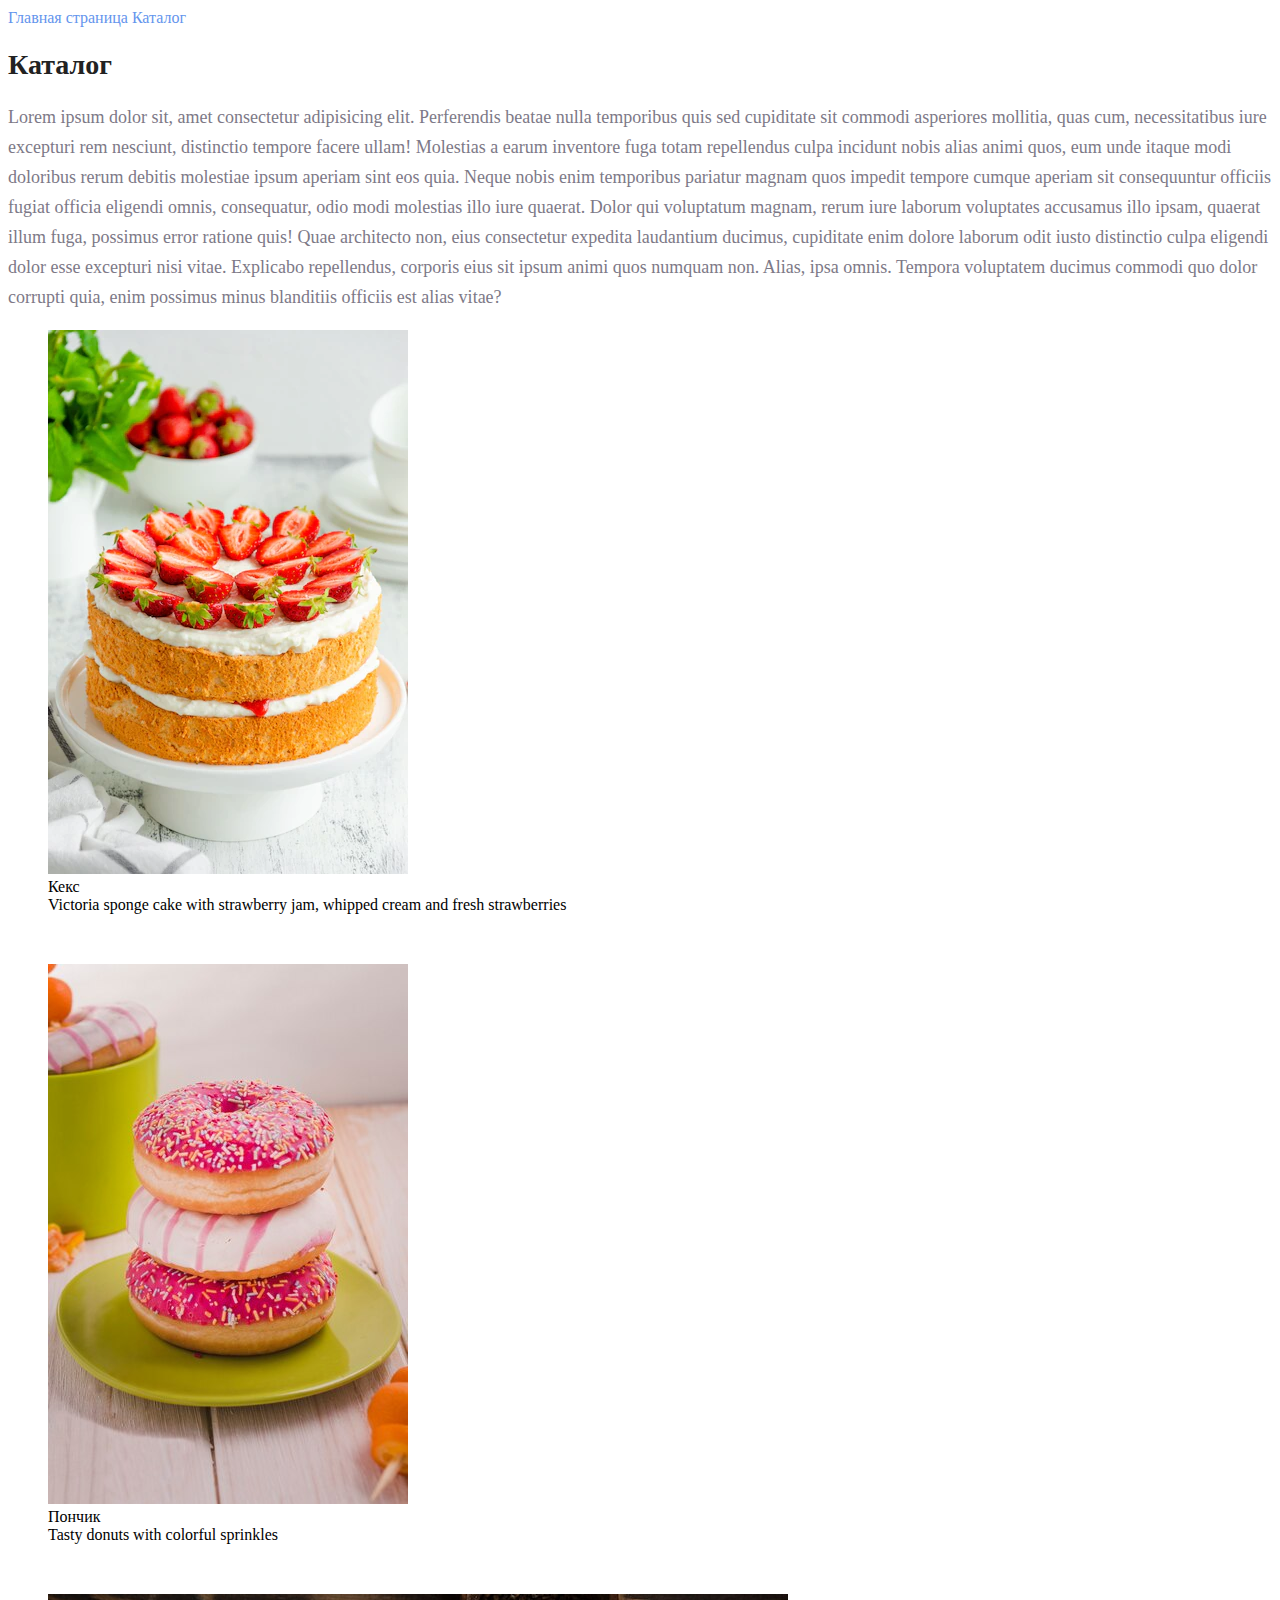
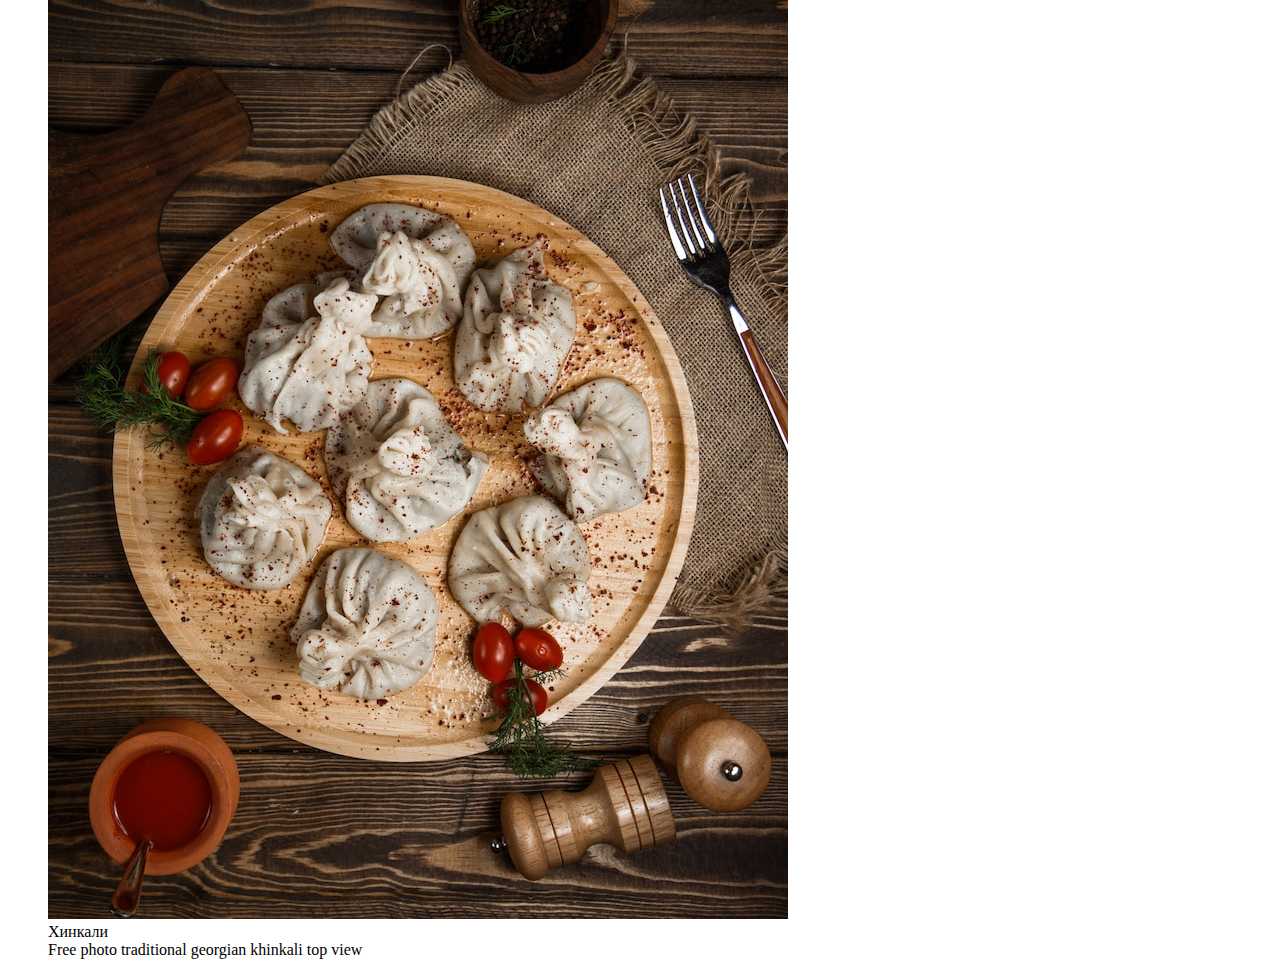
<file: HW/2/catalog/catalog.html>
<!DOCTYPE html>
<html lang="en">

<head>
    <meta charset="UTF-8">
    <meta name="viewport" content="width=, initial-scale=1.0">
    <title>Document</title>
    <link rel="stylesheet" href="../style.css">
</head>

<body>
    <a href="../index.html" class="menu">Главная страница</a>
    <a href="#"  class="menu">Каталог</a>

    <h1 class="title">Каталог</h1>
    <p class="paragraph">Lorem ipsum dolor sit, amet consectetur adipisicing elit. Perferendis beatae nulla temporibus quis sed cupiditate
        sit commodi asperiores mollitia, quas cum, necessitatibus iure excepturi rem nesciunt, distinctio tempore facere
        ullam! Molestias a earum inventore fuga totam repellendus culpa incidunt nobis alias animi quos, eum unde itaque
        modi doloribus rerum debitis molestiae ipsum aperiam sint eos quia. Neque nobis enim temporibus pariatur magnam
        quos impedit tempore cumque aperiam sit consequuntur officiis fugiat officia eligendi omnis, consequatur, odio
        modi molestias illo iure quaerat. Dolor qui voluptatum magnam, rerum iure laborum voluptates accusamus illo
        ipsam, quaerat illum fuga, possimus error ratione quis! Quae architecto non, eius consectetur expedita
        laudantium ducimus, cupiditate enim dolore laborum odit iusto distinctio culpa eligendi dolor esse excepturi
        nisi vitae. Explicabo repellendus, corporis eius sit ipsum animi quos numquam non. Alias, ipsa omnis. Tempora
        voluptatem ducimus commodi quo dolor corrupti quia, enim possimus minus blanditiis officiis est alias vitae?</p>


    <figure>
        <img src="../img/victoria-sponge-cake-with-strawberry-jam-whipped-cream-fresh-strawberries_114420-1076.webp"
            alt="">
        <figcaption>Кекс</figcaption>
        <figcaption>Victoria sponge cake with strawberry jam, whipped cream and fresh strawberries</figcaption>
    </figure>
    <br>
    <figure>
        <img src="../img/tasty-donuts-with-colorful-sprinkles_23-2147802399.jpg" alt="">
        <figcaption>Пончик</figcaption>
        <figcaption>Tasty donuts with colorful sprinkles</figcaption>
    </figure>
    <br>
    <figure>
        <img src="../img/traditional-georgian-khinkali-top-view_140725-403.jpg" alt="">
        <figcaption>Хинкали</figcaption>
        <figcaption>Free photo traditional georgian khinkali top view</figcaption>
    </figure>

</body>

</html>
</file>
<file: HW/10/css/style.css>
a {
  text-decoration: none;
}

* {
  margin: 0;
  padding: 0;
}

.body {
  font-family: 'Lato', sans-serif;
}

.header {
  height: 75px;
  /* flex-shrink: 0; */
  /* background-color: #222; */
  background: #222;
  display: flex;
}

.logo {
  /* padding-left: 231px; */
  flex-shrink: 0;
  border: none;
  /* background: url(<path-to-image>), #222 0px 0px / 100% 100% no-repeat; */
  padding-right: 41px;
}

.logo__lupa {
  border: none;

}

.header__button {
  /* width: 158.996px;
  height: 29px; */
  /* flex-shrink: 0; */
  /* background-image: url("img/gamburger.svg"); */
  /* background-size: cover;
  background-position: center; */
  background: none;
  border: none;
  cursor: pointer;
  padding: 0;
}

.gamburger {
  display: inline;
}

.gamburger__small {
  display: none;
}


.header__in {
  display: flex;
  align-items: center;
  width: 100vw;
  justify-content: space-between;
}

.center {
  padding-left: calc(50% - 570px);
  padding-right: calc(50% - 570px);
}

.top {
  display: -webkit-box;
  display: -ms-flexbox;
  display: flex;
  background: #F1E4E6;
  padding-left: calc(50% - 800px);
  padding-right: calc(50% - 800px);
  gap: 64px;
  position: relative;
  font-family: 'Lato', sans-serif;
}


.dropdown__menu {
  display: absolute;
  right: 0;
  top: 32px;
  display: none;
  width: 232px;
  height: 634px;
  background: #FFFFFF;
  color: #6F6E6E;
}

.dropdown__menu ul {
  list-style-type: none;
}

.dropdown__menu li {
  padding-left: 21px;
  text-decoration: none;

}

.dropdown__menu-mainul {
  margin-top: 32px;
}

.dropdown__menu-main {
  margin-top: 20px;
}

.submenu li{
  margin-top: 11px;
}

.content {
  padding: 20px;
}

.pic__man {
  width: 50%;
}

.top__text {
  /* padding-left: 64px; */
}

.class__in__class {
  border-left: 12px solid #F16D7F;
  padding-left: 16px;
  margin-top: 48%;
}

.top__text__h1 {
  font-style: normal;
  font-weight: 900;
  font-size: 48px;
  line-height: 58px;
  color: #222222;
}

.top__text__h2 {
  font-style: normal;
  font-weight: 700;
  font-size: 32px;
  line-height: 38px;
  color: #222222;
}

.center__content {
  display: grid;
  gap: 30px;
  grid-template-columns: repeat(3, 360px);
  padding-top: 64px;
  padding-bottom: 96px;
}

.item {
  position: relative;
}


.item__img {
  max-width: 100%;
}

.center__sale__text {
  position: absolute;
  width: 100%;
  height: 100%;
  top: 0;
  left: 0;
  /* display: -webkit-box;
  display: -ms-flexbox; */
  display: flex;
  /* -webkit-box-orient: vertical;
  -webkit-box-direction: normal;
  -ms-flex-direction: column; */
  flex-direction: column;
  /* -webkit-box-pack: center;
  -ms-flex-pack: center; */
  justify-content: center;
  /* -webkit-box-align: center;
  -ms-flex-align: center; */
  align-items: center;
}

.item__big {
  min-height: 180px;
  grid-column: 1 / -1;
  position: relative;
}

.item__p {
  font-style: normal;
  font-weight: 400;
  font-size: 16px;
  line-height: 19px;
  text-align: center;
  color: #FFFFFF;
}

.item__h3 {
  font-style: normal;
  font-weight: 700;
  font-size: 24px;
  line-height: 29px;
  text-align: center;
  color: #F16D7F;
}

.product {
  padding-bottom: 96px;
}

.product__h2 {
  font-style: normal;
  font-weight: 400;
  font-size: 30px;
  line-height: 36px;
  text-align: center;
  color: #222222;
}

.product__p {
  font-style: normal;
  font-weight: 400;
  font-size: 14px;
  line-height: 17px;
  text-align: center;
  margin-top: 6px;
  color: #9F9F9F;
}

.product__box {
  margin-top: 48px;
  /* display: -ms-grid; */
  display: grid;
  /* -ms-grid-columns: (360px)[auto-fit]; */
  grid-template-columns: repeat(auto-fit, 360px);
  /* -webkit-box-pack: center;
  -ms-flex-pack: center; */
  justify-content: center;
  gap: 30px;
}

.prod {
  background: #F8F8F8;
  /* display: -webkit-box;
  display: -ms-flexbox; */
  display: flex;
  /* -webkit-box-orient: vertical;
  -webkit-box-direction: normal;
  -ms-flex-direction: column; */
  flex-direction: column;
  /* -webkit-box-pack: center;
  -ms-flex-pack: center; */
  justify-content: center;
  /* -webkit-box-align: start;
  -ms-flex-align: start; */
  align-items: flex-start;
  /* padding: 24px 16px; */
  padding: 0;
  gap: 16px;
}

.prod__text {
  background: #F8F8F8;
  /* display: -webkit-box;
  display: -ms-flexbox; */
  display: flex;
  /* -webkit-box-orient: vertical;
  -webkit-box-direction: normal; */
  /* -ms-flex-direction: column; */
  flex-direction: column;
  /* -webkit-box-pack: center;
  -ms-flex-pack: center; */
  justify-content: center;
  /* -webkit-box-align: start;
  -ms-flex-align: start; */
  align-items: flex-start;
  padding: 24px 16px;
  gap: 16px;
}

.prod__a {
  font-style: normal;
  font-weight: 400;
  font-size: 13px;
  line-height: 16px;
  color: #000000;
}

.prod__text__p {
  font-style: normal;
  font-weight: 300;
  font-size: 14px;
  line-height: 17px;
  color: #5D5D5D;
}

.prod__text__p2 {
  font-style: normal;
  font-weight: 400;
  font-size: 16px;
  line-height: 19px;
  color: #F16D7F;
}


.image-container {
  position: relative;
  overflow: hidden;
}

/* .image-container img {
  height: auto;
} */

.overlay {
  position: absolute;
  top: 0;
  left: 0;
  width: 100%;
  height: 100%;
  background-color: rgba(0, 0, 0, 0.5);
  /* серый цвет с прозрачностью */
  display: none;
}

.overlay img {
  position: absolute;
  top: 50%;
  left: 50%;
  transform: translate(-50%, -50%);
}

.image-container:hover .overlay {
  display: block;
}

/*9.hw*/
.footer {
  margin-top: 95px;
  display: flex;
  flex-wrap: wrap;
  flex-direction: column;
}

.footer__content-1 {
  background-color: black;
  height: 341px;
  /* width: 1140px; */
  /* margin: 0 auto; */
  display: grid;
  grid-template-columns: repeat(auto-fit, 360px);
  align-items: center;
  justify-items: center;
  gap: 30px;
  font-family: 'Lato', sans-serif;
}

.column {
  display: grid;
  grid-template-rows: repeat(3, 1fr);
  justify-items: center;
  gap: 16px;
}

.item {
  /* padding: 10px; */
  /* border-bottom: 1px solid white; */
  color: white;
}

.footer__car {
  margin-bottom: 14px;
}

.font__foot__1 {
  font-size: 20px;
}

.font__foot__2 {
  font-size: 14px;

}

.footer__content-2 {
  width: 1140px;
  height: 448px;
  margin: 0 auto;
  background-image: url('../img/footer_2_backgr.png');
  background-size: cover;
  /* background-size: contain; */
  background-repeat: no-repeat;
  /* display: flex;
  flex-wrap: wrap;
  align-items: center; */

}

.shell_fc2 {
  display: flex;
  flex-wrap: wrap;
  justify-content: space-between;
  align-items: center;
  width: 1140px;
  /* grid-template-columns: repeat(2, 360px); */
  margin-top: 97px;
}

.item_fc2_1 {
  width: 360px;
  display: flex;
  justify-content: center;
  align-items: center;
  flex-wrap: wrap;
  gap: 30px;
}

.p_fc2 {
  font-family: 'Lato', sans-serif;

}

.item_fc2_2 {
  width: 557px;
  display: flex;
  flex-wrap: wrap;
  justify-content: center;
}

.item__fc2__2__text {
  display: flex;
  justify-content: center;
  align-items: center;
  flex-wrap: wrap;
  flex-direction: column;
}

.p_fc2_1 {
  font-weight: bold;
  font-size: 20px;
}

.p_fc2_2 {
  font-size: 18px;
}



.form__wrapper {
  display: inline-block;
  height: 49px;
  margin-top: 32px;

}

.item__fc2__form {
  height: 100%;
  display: flex;
  /* border-top-left-radius: 10px;
  border-bottom-left-radius: 10px; */
  width: 356px;
}

.item__fc2__input {
  padding-left: 22px;
  background-color: #E1E1E1;
  /* цвет фона кнопки */
  color: white;
  /* цвет текста на кнопке */
  border: none;
  /* убираем границу у кнопки */
  border-right: none;
  /* Убираем правую границу у поля ввода */
  cursor: pointer;
  /* меняем курсор при наведении на кнопку */
  border-top-left-radius: 20px;
  /* Скругление слева поля ввода */
  border-bottom-left-radius: 20px;
  width: 236px;
}

.item__fc2__button {
  /* padding: 10px 0px 20px; */
  background-color: #F16D7F;
  color: white;
  border: none;
  border-top-right-radius: 20px;
  /* Скругление справа кнопки */
  border-bottom-right-radius: 20px;
  width: 100px;
}

.footer__content-3 {
  width: 1140px;
  height: 79px;
  margin: 0 auto;
  display: flex;
  flex-direction: row;
  flex-wrap: wrap;
  justify-content: space-between;
  align-items: center;
  background-color: black;
}

.p__fc3 {
  color: white;
  font-family: 'Lato', sans-serif;
  font-size: 16px;
}

.footer__3__icns {
  display: grid;
  grid-template-columns: repeat(4, 31.45px);
  gap: 7.29px;
  justify-items: center;
}

.footer__3__icns img {
  height: auto;
}


path {
  transition: 300ms;
}

.foo:hover .foo__path1 {
  fill: #F16D7F;
}

.foo:hover .foo__path2 {
  fill: white;

}



/* адаптивность, 7.hw */

@media only screen and (min-width: 768px) and (max-width: 1024px) {
  .header {
    height: 74px;
    max-width: 100%;
    padding-left: 32px;
    padding-right: 32px;
  }


  .center {
    padding-left: calc(50% - 368px);
    padding-right: calc(50% - 368px);
  }


  .top {
    gap: 39px;
  }

  .class__in__class {
    margin-top: 138px;
  }

  .center__content {
    gap: 19.9px;
    grid-template-columns: repeat(3, 232px);
    padding-top: 64px;
    padding-bottom: 109px;
  }

  .item__big {
    min-height: 116px;
  }

  .top__text__h1 {
    font-weight: 700;
    font-size: 38px;
    line-height: 48px;
  }

  .top__text__h2 {
    font-weight: 400;
    font-size: 26px;
    line-height: 30px;
  }

  .highlighted {
    color: #F16D7F;
  }

  .product__box {
    margin-top: 72px;
    gap: 16px;
  }

  .prod {
    padding: 0;
  }

  .prod__img {
    width: 100%;
  }

  .footer {
    align-content: center;
    margin-top: 49px;
  }

  .footer__content-1 {
    grid-template-columns: 1fr;
    height: 768px;
    width: 100%;
  }

  .column {
    max-width: 360px;
  }

  .footer__content-2 {
    height: 614px;
    width: 100%;
  }

  .shell_fc2 {
    flex-direction: column;
    gap: 48px;
    width: 100%;
  }

  .footer__content-3 {
    width: 100%;
  }

  .p__fc3 {
    margin-left: 32px;
  }

  .footer__3__icns {
    margin-right: 32px;
  }

  .center__foo_768 {
    padding-left: 0;
    padding-right: 0;
    margin-right: 0;
    margin-left: 0;
  }

}


@media (min-width: 320px) and (max-width: 767px) {
  .gamburger {
    display: none;
  }

  .gamburger__small {
    display: inline;
  }

  .center {
    padding-left: calc(50% - 172px);
    padding-right: calc(50% - 172px);
  }

  .pic__man {
    display: none;
  }

  .top {
    align-items: center;
    justify-content: center;
    width: 100vw;
    height: 363px;
  }

  .top__text {}

  .top__text__h1 {
    font-size: 38px;
  }

  .top__text__h2 {
    font-size: 20px;

  }

  .class__in__class {
    /* position: absolute;
    padding-top: 48px;
    padding-left: 56px; */
    margin-top: 0px;
  }

  .center__content {
    grid-template-columns: repeat(1, 320px);
  }

  .item__big {
    min-height: 111px;
  }

  .item__img {
    min-height: 111px;
  }

  .center__content {
    padding-bottom: 64px;
  }


  .center__foo_768 {
    padding-left: 0;
    padding-right: 0;
    margin-right: 0;
    margin-left: 0;
  }

  .footer__content-1 {
    height: 610px;
    grid-template-columns: 1fr;
    width: 100%;
    text-align: center;
  }

  /* .item font__foot__2 {
    text-align: center;
  } */

  .column {
    width: 347px;
  }



  .footer__content-2 {
    width: 100%;
    height: 550px;
  }

  .shell_fc2 {
    flex-direction: column;
    gap: 59px;
    width: 100%;
  }

  .item_fc2_2 {
    width: 341px;
  }

  .form__wrapper {
    width: 100%;
  }

  .item__fc2__2__text {
    text-align: center;
  }

  .p_fc2_2 {
    font-size: 14px;
  }

  .footer__content-3 {
    width: 100%;
    flex-direction: column-reverse;
    height: 173px;
    justify-content: space-evenly;
  }

}
</file>
<file: HW/2/style.css>
/* Открыть Домашнюю работу из урока 1
Создать файл стилей style.css
Подключить ко всем страницам
Задать стиль a { text-decoration: none; }
Проверить работу стилей на всех страницах
Разделить экран на 2 части, сделать так чтобы файл стилей располагался справа, а все html файлы были слева
Для всех ссылок меню задать класс (придумать логичное название класса) a. color: cornflowerblue; b. font-size: 16px; c. line-height: 20px;
Проверить отображения стилей на всех страницах проекта
Для всех заголовков h1 на сайте задать класс и к нему стиль a. color: #222222; b. font-size: 28px; c. line-height: 36px; d. font-weight: bold;
Для всех параграфов в проекте задать класс
К данному классу задать стили a. font-style: normal; b. font-weight: 300; c. font-size: 18px; d. line-height: 30px; e. color: #7D7987
Для заголовков h2 задать класс
К данному классу указать стиль a. color: coral; b. font-style: normal; c. font-weight: 700; d. font-size: 36px; e. line-height: 80px; */

a {
    text-decoration: none;
}

.menu {
    color: cornflowerblue;
    font-size: 16px;
    line-height: 20px;
}

.title {
    color: #222222;
    font-size: 28px;
    line-height: 36px;
    font-weight: bold;
}

.paragraph {
    font-style: normal;
    font-weight: 300;
    font-size: 18px;
    line-height: 30px;
    color: #7D7987;
}

.subtitle{
    color: coral; 
    font-style: normal; 
    font-weight: 700; 
    font-size: 36px; 
    line-height: 80px;
}
</file>
<file: HW/3/style.css>
* {
    margin: 0;
    padding: 0;
}

.top {
    padding-bottom: 96px;
}

.header {
    padding-top: 20;
    padding-bottom: 24;
}

.header__menu {
    padding-top: 25;
    padding-bottom: 32;
}

.top__content {
    margin-top: 66px;
    margin-bottom: 17px;
}

.title {
    margin-bottom: 17px;
}

.text {
    margin-top: 17;
    margin-bottom: 37;
}

.top__buttons {
    margin-top: 37px;
}
</file>
<file: HW/4/style.css>
* {
  font-family: Arimo, sans-serif;
}
a {
  text-decoration: none;
}
button {
  border: none;
}

.center {
  padding-left: calc(50% - 50%);
  padding-right: calc(50% - 50%);
}

/* header */
.heading__bar {
  display: flex;
  justify-content: space-between;
  align-items: center;
}
.heading__logo {
  display: flex;
}
.heading_logo_text {
  color: rgb(242, 88, 34);
}

.menu__links {
  display: flex;
}

.text {
  font-size: 14px;
  font-weight: 400;
  line-height: 16px;
  letter-spacing: 0%;
  text-align: left;
  margin: 20px;
}
.text1 {
  color: rgb(242, 88, 34);
}

/* Контент */
.content__block {
  display: flex;
  justify-content: center;
  align-items: center;

  font-weight: 400;
  letter-spacing: 0%;
  text-align: left;
}

.content__text {
  display: flex;
  flex-direction: column;
}

.SEO_text {
  font-size: 60px;
  line-height: 69px;
}

.content__buttons {
  display: flex;
  align-content: center;
}
.description_text {
  color: rgb(136, 136, 136);
  font-size: 20px;
  line-height: 23px;
}
.content_button {
  font-size: 15px;
  font-weight: 300;
  line-height: 3;
  width: 140px;
}
.content_button_left {
  border-radius: 50px;
  box-shadow: 4px 4px 8px 0px rgba(242, 88, 34, 0.2);
  background: rgb(242, 88, 34);
  color: rgb(255, 255, 255);
}

.content_button_right {
  color: rgb(170, 170, 170);
  background: rgb(255, 255, 255);
}

/* Нижняя панель */
.bottom__panel {
  display: flex;
  justify-content: center;
  align-items: center;
  flex-wrap: wrap;
  max-width: 100%;
  gap: 6%;
  

  background: rgb(255, 255, 255);
}
.bottom_img {
  max-width: 150px;
  margin-top: 5%;
}
</file>
<file: HW/5/style.css>
* {
  font-family: Arimo, sans-serif;
  margin: 0;
  padding: 0;
}
a {
  text-decoration: none;
}
button {
  border: none;
}

.center {
  padding-left: calc(50% - 512px);
  padding-right: calc(50% - 512px);
}

/* header */
.heading__bar {
  display: flex;
  justify-content: space-between;
  align-items: center;
}
.heading__logo {
  display: flex;
  align-items: center;
}
.heading_logo_text {
  color: rgb(242, 88, 34);
}

.menu__links {
  display: flex;
}

.text {
  font-size: 14px;
  font-weight: 400;
  line-height: 16px;
  letter-spacing: 0%;
  text-align: left;
  margin: 20px;
}
.text1 {
  color: rgb(242, 88, 34);
}

/* Контент */
.content__block {
  display: flex;
  justify-content: space-between;
  align-items: center;

  font-weight: 400;
  letter-spacing: 0%;
  text-align: left;
}

.content__text {
  display: flex;
  flex-direction: column;
}

.SEO_text {
  font-size: 60px;
  line-height: 69px;
}
.description_text {
  color: rgb(136, 136, 136);
  font-size: 20px;
  line-height: 23px;
  padding-block: 20px;
}
.content__buttons {
  display: flex;
  align-content: center;
}

.content_button {
  font-size: 15px;
  font-weight: 300;
  line-height: 3;
  width: 140px;
}

.content_button_left {
  border-radius: 50px;
  background: rgb(242, 88, 34);
  color: rgb(255, 255, 255);
}
.content_button_left:hover {
  box-shadow: 4px 4px 8px 0px rgba(242, 88, 34, 0.2);
}

.content_button_right {
  color: rgb(170, 170, 170);
  background: rgb(255, 255, 255);
}

/* Логотипы */
.logo__panel {
  display: flex;
  justify-content: space-between;
  align-items: center;
  flex-wrap: wrap;
  max-width: 100%;
  gap: 6%;

  background: rgb(255, 255, 255);
}
.logo_img {
  max-width: 10%;
  margin-block: 50px;
}

/* Стикеры */

.stickers {
  display: grid;
  grid-template-columns: repeat(3, 1fr);
  gap: 10px;
  margin-block: 90px;
}

.button_sticker {
  border-radius: 20px;
  text-align: left;
  background: rgb(255, 255, 255);
}
.button_sticker:hover {
  box-shadow: 15px 25px 56px 6px rgba(0, 0, 0, 0.06);
}

.img_sticker,
.sticker_text1,
.sticker_text2,
.sticker_text3 {
  margin: 10px;
}

.img_sticker {
  max-width: 60px;
}

.sticker_text1 {
  font-size: 24px;
  font-weight: 400;
  line-height: 28px;
}

.sticker_text2 {
  color: rgb(102, 102, 102);
  font-size: 15px;
  font-weight: 400;
  line-height: 150%;
}

.sticker_text3 {
  font-size: 11px;
  font-weight: 400;
  line-height: 150%;
}

/* Описание услуг */
.vertical_block {
  text-align: center;
}

/* Стикеры_сервис */
.service__sticker {
  text-align: center;
  background: rgb(255, 255, 255);
}
</file>
<file: HW/6/style.css>
* {
    font-family: Lato, sans-serif;
    margin: 0;
    padding: 0;
}

a {
    text-decoration: none;
}

button {
    border: none;
}

.center {
    padding-left: calc(50% - 800px);
    padding-right: calc(50% - 800px);
}

.pink-color {
    color: rgb(241, 109, 127);
}

/*region header*/
.header {
    background: rgb(34, 34, 34);
    display: flex;
    justify-content: space-around;
    align-items: center;
}

.header__content {
    display: flex;
    justify-content: center;
    align-items: center;
    gap: 20px;
}

/*endregion*/

/*region banner*/
.banner {
    background: rgb(241, 228, 230);
    display: flex;
    justify-content: center;
    align-items: center;
}

.banner__text {
    display: flex;
    gap: 10px;
    min-font-size: 32px;
    font-weight: 700;

    letter-spacing: 0;
    text-align: left;
}

.banner_rectangle {
    min-width: 12px;
    background: rgb(241, 109, 127);
}

/*endregion*/

/*region offer*/
.offer {
    display: grid;
    grid-template-columns: repeat(3, 1fr);
    gap: 30px;
}

.image-container {
    min-height: 260px;
    background-size: cover;
    background-repeat: no-repeat;
    background-position: center;
    box-shadow: 0 0 0 128px rgba(0, 0, 0, 0.6) inset;

    display: flex;
    flex-direction: column;
    justify-content: center;
    align-items: center;
    text-align: center;
}

.image-container1 {
    background-image: url("./img/main/offer/Layer 43.png");
}

.image-container2 {
    background-image: url("./img/main/offer/Rectangle 30.png");
}

.image-container3 {
    background-image: url("./img/main/offer/Rectangle 31.png");
}

.image-container4 {
    grid-column: 1 / 4;
    background-image: url("./img/main/offer/Rectangle 20.png");
    min-height: 180px;
}


.image-text {
    font-size: 24px;
    font-weight: 700;
    letter-spacing: 0;
    color: rgba(255, 255, 255, 0.9);
}

/*endregion*/


/*region catalog*/
.catalog {
    display: grid;
    grid-template-columns: repeat(3, 1fr);
    gap: 30px;

}

.catalog_header {
    grid-column: 1 / 4;
    display: flex;
    flex-direction: column;
    justify-content: center;
    align-items: center;

}

.catalog__item {
    display: flex;
    flex-direction: column;
    justify-content: center;
    align-items: center;
    background: rgb(248, 248, 248);
}

.catalog-img {
    min-width: 100%;
}

.text1, .text2, .item_name, .item-description, .item-price {
    font-weight: 400;
    letter-spacing: 0;
    margin: 10px;
}

.text1 {
    color: rgb(34, 34, 34);
    font-size: 30px;
    line-height: 34px;
    letter-spacing: 0;
}

.text2 {
    color: rgb(159, 159, 159);
    font-size: 14px;
    line-height: 16px;
}


.textarea {
    text-align: left;
}

.item_name {
    color: rgb(0, 0, 0);
    font-size: 13px;
    font-weight: 400;
    line-height: 15px;
}

.item-description {
    color: rgb(93, 93, 93);
    font-size: 14px;
    line-height: 16px;
}

.item-price {
    color: rgb(241, 109, 127);
    font-size: 16px;
    line-height: 18px;
}

.button {
    place-self: center;
    grid-column-start: 2;
    width: 212px;
    height: 42px;
    background-color: transparent;
    border: 1px solid rgb(241, 109, 127);;
}

/*endregion*/
</file>
<file: HW/7/style_desktop.css>
* {
    font-family: Lato, sans-serif;
    margin: 0;
    padding: 0;
}

a {
    text-decoration: none;
}

button {
    border: none;
}

.center {
    padding-left: calc(50% - 640px);
    padding-right: calc(50% - 640px);
}

.pink-color {
    color: rgb(241, 109, 127);
}

/*region header*/
.header {
    background: rgb(34, 34, 34);
    display: flex;
    justify-content: space-around;
    align-items: center;

}

.header__content {
    display: flex;
    justify-content: center;
    align-items: center;
    gap: 20px;
}

/*endregion*/

/*region banner*/
.banner {
    background: rgb(241, 228, 230);
    display: flex;
    justify-content: center;
    align-items: center;
}

.banner-img {
    max-width: 764px;
}

.banner__text {
    display: flex;
    gap: 10px;
    min-font-size: 32px;
    font-weight: 700;

    letter-spacing: 0;
    text-align: left;
}

.banner_rectangle {
    min-width: 12px;
    background: rgb(241, 109, 127);
}

/*endregion*/

/*region offer*/
.offer {
    display: grid;
    grid-template-columns: repeat(3, 1fr);
    gap: 30px;
    margin-block: 65px;
    margin-inline: 15%;
}

.image-container {
    min-height: 260px;
    background-size: cover;
    background-repeat: no-repeat;
    background-position: center;
    box-shadow: 0 0 0 128px rgba(0, 0, 0, 0.6) inset;

    display: flex;
    flex-direction: column;
    justify-content: center;
    align-items: center;
    text-align: center;
}

.image-container1 {
    background-image: url("img/main/offer/Layer 43.png");
}

.image-container2 {
    background-image: url("img/main/offer/Rectangle 30.png");
}

.image-container3 {
    background-image: url("img/main/offer/Rectangle 31.png");
}

.image-container4 {
    grid-column: 1 / 4;
    background-image: url("img/main/offer/Rectangle 20.png");
    min-height: 180px;
}


.image-text {
    font-size: 24px;
    font-weight: 700;
    letter-spacing: 0;
    color: rgba(255, 255, 255, 0.9);
}

/*endregion*/


/*region catalog*/
.catalog {
    display: grid;
    grid-template-columns: repeat(3, 1fr);
    gap: 30px;
    margin-inline: 15%;
}

.catalog_header {
    grid-column: 1 / 4;
    display: flex;
    flex-direction: column;
    justify-content: center;
    align-items: center;

}

.catalog__item {
    display: flex;
    flex-direction: column;
    justify-content: center;
    align-items: center;
    background: rgb(248, 248, 248);
    max-width: 100%;
}

.catalog-img {
    max-width: 100%;
}

.text1, .text2, .item_name, .item-description, .item-price {
    font-weight: 400;
    letter-spacing: 0;
    margin: 10px;
}

.text1 {
    color: rgb(34, 34, 34);
    font-size: 30px;
    line-height: 34px;
    letter-spacing: 0;
}

.text2 {
    color: rgb(159, 159, 159);
    font-size: 14px;
    line-height: 16px;
}


.textarea {
    text-align: left;
}

.item_name {
    color: rgb(0, 0, 0);
    font-size: 13px;
    font-weight: 400;
    line-height: 15px;
}

.item-description {
    color: rgb(93, 93, 93);
    font-size: 14px;
    line-height: 16px;
}

.item-price {
    color: rgb(241, 109, 127);
    font-size: 16px;
    line-height: 18px;
}

.button {
    place-self: center;
    grid-column-start: 2;
    width: 212px;
    height: 42px;
    background-color: transparent;
    border: 1px solid rgb(241, 109, 127);
}

/*endregion*/
</file>
<file: HW/7/style_tablet.css>
@media (max-width: 768px) {
    .center {
        padding-left: calc(50% - 386px);
        padding-right: calc(50% - 386px);
    }


    /*region banner*/
    .offer {
        margin: 20px;
    }
    .banner-img {
        max-width: 368px;
    }
    .banner__text {
        gap: 10px;
        min-font-size: 24px;
    }

    /*endregion*/
    /*region offer*/
    .offer {
        gap: 20px;
    }

    .image-container {
        min-height: 160px;
    }

    .image-container4 {
        min-height: 116px;
    }

    /*endregion*/
    /*region catalog*/
    .catalog {
        grid-template-columns: repeat(2, 1fr);
        gap: 16px;
        margin: 20px;
    }

    .catalog_header {
        grid-column: 1 / 3;
    }

    .text2 {
        margin-top: 0;
    }

    .button {
        grid-column: 1 / 3;
    }

    /*endregion*/

}
</file>
<file: HW/8/style.css>
:root{
    --cart_visibly: hidden;
}

/* *{
    margin: 0;
    padding: 0;
} */

body{
    display: flex;
    flex-direction: column;
    justify-content: center;
    align-items: center;
    gap: 12px;

    background: #FFF;
}

.header{
    width: 100%;
    background: #222222;
    display: flex;
    flex-direction: row;
    justify-content: space-around;
    padding-top: 1%;
    padding-bottom: 1%;
}

.header_left{
    display: flex;
    flex-direction: row;
    justify-content: center;
    align-items: center;
    gap: 3%;
    width: 50%;
}

.header_right{
    display: flex;
    flex-direction: row;
    justify-content: center;
    align-items: center;
    gap: 3%;
    width: 50%;
}

.header_icon{
    display: flex;
    height: 100%;
    justify-content: center;
}

.upper{
    width: 100%;
    background: #F1E4E6;
    display: flex;
    flex-direction: row;
    justify-content: space-around;
    align-items: center;
    gap: 5%;
}

.upper_left{
    display: flex;
    flex-direction: row;
    justify-content: center;
    align-items: center;
    width: 50%;
}

.upper_right{
    display: flex;
    flex-direction: row;
    justify-content: flex-start;
    align-items: center;
    width: 50%;
    gap: 12px;
}

.upper_right_image{
}

.upper_right_text{
    font-size: 24px;
    color: #000;
    font-style:normal;
    font-weight:normal;
    line-height:normal;
}

brand_span{
    font-size: 32px;
    color: #000;
    font-style: normal;
    font-weight: bolder;
    line-height: normal;
}

fashion_span{
    font-size: 24px;
    color: #F16D7F;
    font-style: normal;
    font-weight: normal;
    line-height: normal;
}

.middle{
    width: 80%;
    display: grid;
    grid-template-columns: 1fr 1fr 1fr;
    grid-template-rows: 50% 40%;
    padding-bottom: 0;
    gap: 12px;  
}

.middle_small_plate{
    flex-wrap: wrap;
    background: #211616;
    display: flex;
    justify-content: center;
    align-items: center;
    grid-column: span 1;
    position: relative;
    gap: 12px;
}

.middle_small_plate_image{
    height: 100%;
    width: 100%;
    opacity: 40%;
    
}

.middle_small_plate_image:hover{
    height: 100%;
    width: 100%;
    opacity: 100%;
    
}

.middle_small_plate_text{
    display: flex;
    flex-direction: column;
    position: absolute;
    align-items: center;
    justify-content: center;
}



middle_title_span{
    font-size: 16px;
    color: #FFF;
    font-style: normal;
    font-weight: normal;
    line-height: normal;
}

middle_text_span{
    font-size: 24px;
    color: #F16D7F;
    font-style: normal;
    font-weight: normal;
    line-height: normal;
}

.middle_large_plate{
    flex-wrap: wrap;
    background: #211616;
    display: flex;
    justify-content: center;
    align-items: center;
    grid-column: span 3;
    position: relative;
    gap: 12px;
}

.middle_large_plate_image{
    height: 100%;
    opacity: 40%;
    width: 100%;
}

.middle_large_plate_image:hover{
    height: 100%;
    opacity: 100%;
    width: 100%;
}

.middle_large_plate_text{
    display: flex;
    flex-direction: column;
    position: absolute;
    align-items: center;
    justify-content: center;
}

.middle_large_plate_text_header{
    font-size: 20px;
    color: #FFF;
    font-style: normal;
    font-weight: 400;
    line-height: normal;
}

.middle_large_plate_text_text{
    font-size: 24px;
    color: #F16D7F;
    font-style: normal;
    font-weight: 700;
    line-height: normal;
}


.lower{
    width: 80%;
    display: flex;
    flex-direction: column;
    justify-content: center;
    align-items: center; 
    gap: 12px;
}

.lower_text{
    font-size: 16px;
    text-align: center;
    color: #222;
    font-style: normal;
    line-height: normal;
}

lower_tittle_span{
    font-size: 16px;
    color: #000;
    font-style: normal;
    font-weight: bolder;
    line-height: normal;
}

lower_text_span{
    font-size: 16px;
    color: #6c6969;
    font-style: normal;
    font-weight: normal;
    line-height: normal;
}

.bottom{
    display: grid;
    grid-template-columns: 1fr 1fr 1fr;
    grid-template-rows: 1fr 1fr;
    width: 80%;
    gap: 12px;
}

.bottom_small_plate{
    display: flex;
    flex-direction: column;
}

.bottom_small_plate_image{
    flex-wrap: wrap;
    background: transparent;
    display: flex;
    justify-content: center;
    align-items: center;
    position: relative;
    gap: 12px;
}

.bottom_small_plate_image:hover{
    --cart_visibly: visible;
    display: flex;
    justify-content: center;
    align-items: center;
    position: relative;
    gap: 12px;
    opacity: 60%;
}


.button_buy{
    visibility: var(--cart_visibly);
    padding: 10px;
    border: #FFF;
    border-style:solid;
    border-width: 2px;
    color: #FFF;
    display: flex;
    flex-direction: row;
    position: absolute;
    align-items: center;
    justify-content: center;
    background: transparent;
}

.bottom_small_plate_text{
    padding-left: 5%;
    padding-right: 5%;
}

.bottom_small_plate_text_header{
    color: #000;
    font-style: normal;
    font-weight: bolder;
    line-height: normal;
}

.bottom_small_plate_text_text{
    color: #5D5D5D;
    font-style: normal;
    font-weight: normal;
    line-height: normal;
}

.bottom_small_plate_text_price{
    color: #F16D7F;
    font-style: normal;
    font-weight: normal;
    line-height: normal;
}


.bottom_buttons{
    display: flex;
    justify-content: center;
    justify-items: center;
    padding: 5%;
}

.bottom_button{
    padding-left: 4%;
    padding-right: 4%;
    padding-top: 1%;
    padding-bottom: 1%;
    color: #F26376;
    border-color: #F26376;
    background: transparent;
}


@media(min-width: 768px) and (max-width: 1024px){

    .middle{
        width: 96%;
    }
    .bottom{
        width: 96%;
        display: grid;
        grid-template-columns: 1fr 1fr;
        grid-template-rows: 1fr 1fr 1fr;
        gap: 12px; 
    }  
}

@media(min-width: 320px) and (max-width: 767px){

    .body{
        width: 100%;
    }

    .header{
        width: 100%;
    }

    .upper{
        width: 100%;
        height: 320px;
        display: grid;
        grid-template-columns: 100%;
        grid-template-rows: 100%;
        gap: 6px;
        justify-items: center;

    }
    .upper_left{
        width: 100%;
        visibility: hidden;
    }

    .upper_right{
        width: 100%;
        grid-area: 1;
        justify-content: center;
        align-items: center;
    }



    .middle{
        width: 100%;
        display: grid;
        grid-template-columns: 1fr;
        grid-template-rows: 1fr 1fr 1fr 0.75fr;
        gap: 6px;
    }

    .middle_small_plate{
        grid-column: span 1;
    }
    .middle_large_plate{
        grid-column: span 1;
    }

    .lower{
        width: 100%;
        gap:6px;
    }

    .bottom{
        width: 100%;
        display: grid;
        grid-template-columns: 1fr;
        grid-template-rows: 1fr 1fr 1fr 1fr 1fr;
        gap: 6px; 
    }  
    .bottom_small_plate_image_image{
        width: 100%;
    }
}
</file>
<file: HW/9/style_desktop.css>
* {
    font-family: Lato, sans-serif;
    margin: 0;
    padding: 0;
}

a {
    text-decoration: none;
}

button {
    border: none;
}

.center {
    padding-left: calc(50% - 640px);
    padding-right: calc(50% - 640px);
}

.compression {
    margin-inline: 15%;
}

.pink-color {
    color: rgb(241, 109, 127);
}

/*region header*/
.header {
    background: rgb(34, 34, 34);

    display: flex;
    justify-content: space-around;
    align-items: center;
    gap: 30%;

}

.header__content {
    display: flex;
    justify-content: center;
    align-items: center;
    gap: 20px;
}

.header__content img {
    width: 2vw;
    height: 2vw;
    margin-block: 20px;
}


/*endregion*/

/*region banner*/
.banner {
    background: rgb(241, 228, 230);
    display: flex;
    justify-content: space-around;
    align-items: center;
    gap: 10%;
    max-height: 764px;
}

.banner-img {
    height: 50%;
}

.banner__text {
    display: flex;
    gap: 10px;
    min-font-size: 32px;
    font-weight: 700;

    letter-spacing: 0;
    text-align: left;
}

.banner_rectangle {
    min-width: 12px;
    background: rgb(241, 109, 127);
}

/*endregion*/

/*region offer*/
.offer {
    display: grid;
    grid-template-columns: repeat(3, 1fr);
    gap: 30px;
    margin-block: 5%;
}

.image-container {
    min-height: 260px;
    background-size: cover;
    background-repeat: no-repeat;
    background-position: center;
    box-shadow: 0 0 0 128px rgba(0, 0, 0, 0.6) inset;

    display: flex;
    flex-direction: column;
    justify-content: center;
    align-items: center;
    text-align: center;
}

.image-container1 {
    background-image: url("img/main/offer/Layer 43.png");
}

.image-container2 {
    background-image: url("img/main/offer/Rectangle 30.png");
}

.image-container3 {
    background-image: url("img/main/offer/Rectangle 31.png");
}

.image-container4 {
    grid-column: 1 / 4;
    background-image: url("img/main/offer/Rectangle 20.png");
    min-height: 180px;
}


.image-text {
    font-size: 24px;
    font-weight: 700;
    letter-spacing: 0;
    color: rgba(255, 255, 255, 0.9);
}

/*endregion*/

/*region catalog*/
.catalog {
    display: grid;
    grid-template-columns: repeat(3, 1fr);
    gap: 30px;

}

.catalog_header {
    grid-column: 1 / 4;
    display: flex;
    flex-direction: column;
    justify-content: center;
    align-items: center;

}

.catalog__item {
    display: flex;
    flex-direction: column;
    justify-content: center;
    align-items: center;
    background: rgba(248, 248, 248, 0.5);
    max-width: 580px;
    height: 500px;

}

.catalog__img {
    width: 100%;
    height: 100%;
    background-size: cover;
    background-repeat: no-repeat;
    background-position: center;

    display: flex;
    justify-content: center;
    align-items: center;

}

.catalog__img_1 {
    background-image: url("img/main/catalog/Rectangle 15 copy.svg");
}

.catalog__img_2 {
    background-image: url("img/main/catalog/Image.svg");
}

.catalog__img_3 {
    background-image: url("img/main/catalog/Rectangle 15.svg");
}

.catalog__img_4 {
    background-image: url("img/main/catalog/Image3.svg");
}

.catalog__img_5 {
    background-image: url("img/main/catalog/Image4.svg");
}

.catalog__img_6 {
    background-image: url("img/main/catalog/Imag6.svg");
}

.catalog__img:hover {
    box-shadow: 0 0 0 200px rgba(0, 0, 0, 0.6) inset;
    transition: opacity 0.3s ease;
}

.catalog__img .button {
    opacity: 0;
    transition: opacity 0.3s linear;

    color: rgb(255, 255, 255);
    font-size: 14px;
    font-weight: 400;
    line-height: 16px;

    display: flex;
    justify-content: center;
    align-items: center;
    gap: 10px;

    width: 139px;
    height: 44px;
    background-color: transparent;
    border: 1px solid rgb(251, 251, 251);
    cursor: pointer;
}

.catalog__img:hover .button {
    opacity: 1;
}

.text1, .text2, .item_name, .item-description, .item-price {
    font-weight: 400;
    letter-spacing: 0;
    margin: 10px;
}

.text1 {
    color: rgb(34, 34, 34);
    font-size: 30px;
    line-height: 34px;
    letter-spacing: 0;
}

.text2 {
    color: rgb(159, 159, 159);
    font-size: 14px;
    line-height: 16px;
}

.textarea {
    text-align: left;
}

.item_name {
    color: rgb(0, 0, 0);
    font-size: 13px;
    font-weight: 400;
    line-height: 15px;
}

.item-description {
    color: rgb(93, 93, 93);
    font-size: 14px;
    line-height: 16px;
}

.item-price {
    color: rgb(241, 109, 127);
    font-size: 16px;
    line-height: 18px;
}

.catalog .button-browse {
    place-self: center;
    grid-column-start: 2;
    width: 212px;
    height: 42px;
    background-color: transparent;
    border: 1px solid rgb(241, 109, 127);
    cursor: pointer;
}


/*endregion*/

/*region privileges*/
.privileges {
    display: flex;
    justify-content: center;
    align-items: center;

    background: rgb(34, 34, 36);
    min-height: 341px;
    margin-top: 5%;
}

.privilege {
    display: flex;
    flex-direction: column;
    justify-content: center;
    align-items: center;
    width: 30vw;
    margin: 3%;
    gap: 20px;
}

.privilege_header, .privilege_text {
    color: rgb(251, 251, 251);
    font-weight: 400;
}

.privilege_header {
    font-size: 19.96px;
    line-height: 23px;
    text-align: left;
}

.privilege_text {
    font-size: 13.97px;
    line-height: 16px;
    text-align: center;
}

/*endregion*/

/*region subscribe*/
.subscribe {
    gap: 10vw;
    display: flex;
    justify-content: center;
    align-items: center;
    height: 448px;

    background-image: url("img/main/subscribe/Layer 41.svg"), linear-gradient(rgba(255, 255, 255, 0.5), rgba(255, 255, 255, 0.5));
    background-blend-mode: soft-light;
    background-size: cover;
    background-position: center;

    text-align: center;

    color: rgb(34, 34, 36);

    font-weight: 400;
}


.recall, .subscribe_panel {
    display: flex;
    flex-direction: column;
    justify-content: center;
    align-items: center;
}

.recall {
    font-style: italic;
    font-size: 20px;
    width: 35vw;
    line-height: 23px;
    gap: 20px;
}

.recall-img {
    max-width: 5vw;
    border-radius: 50%;
}

.subscribe_panel {
    font-size: 18px;

}

.subscribe-header {
    font-weight: 700;
    font-size: 24px;
}

.subscribe__button {
    display: flex;
    justify-content: space-between;
    padding: 10px;

}

.subscribe__text {
    margin: 20px;
}

.subscribe__button .input-button {
    padding: 10px;
    border: none;
    border-radius: 20px 0 0 20px;
    background: rgb(225, 225, 225);
}

.subscribe__button button {
    padding: 10px 20px;
    border: none;
    border-radius: 0 20px 20px 0;
    background: rgb(241, 109, 127);
    color: white;
    cursor: pointer;

}

/*endregion*/

/*region footer*/
.footer {
    display: flex;
    justify-content: space-around;
    align-items: center;
    gap: 20%;


    background: black;
    color: rgb(251, 251, 251);
    font-size: 16px;
    font-weight: 400;
    line-height: 18px;
    height: 79px;
}

.footer .icon-img {
    width: 32px;
}

/*endregion*/
</file>
<file: HW/9/style_tablet.css>
@media (max-width: 768px) {
    .center {
        padding-left: calc(50% - 386px);
        padding-right: calc(50% - 386px);
    }

    .header__content img {
        width: 5vw;
        height: 5vw;
    }
    /*region banner*/
    .offer {
        margin: 20px;
    }
    .banner-img {
        max-width: 368px;
    }
    .banner__text {
        gap: 10px;
        min-font-size: 24px;
    }

    /*endregion*/
    /*region offer*/
    .offer {
        gap: 20px;
    }

    .image-container {
        min-height: 160px;
    }

    .image-container4 {
        min-height: 116px;
    }

    /*endregion*/
    /*region catalog*/
    .catalog {
        grid-template-columns: repeat(2, 1fr);
        gap: 16px;
        margin: 20px;
    }

    .catalog_header {
        grid-column: 1 / 3;
    }

    .text2 {
        margin-top: 0;
    }

    .catalog .button-browse {
        grid-column: 1 / 3;
    }

    /*endregion*/


    /*region privileges*/
    .privileges {
        flex-direction: column;

    }

    .privilege {
        width: 50vw;
    }
    /*endregion*/

    /*region subscribe*/
    .subscribe {
        flex-direction: column;
    }
    .recall {
        width: 50vw;
    }
    .recall-img {
        max-width: 10vw;
    }
    /*endregion*/

}
</file>
<file: HW/9/style_phone.css>
@media (max-width: 391px) {
    .center {
        padding-left: calc(50% - 195px);
        padding-right: calc(50% - 195px);
    }

    /*region header*/
    .header {
    }

    .header__content {
    }

    .menu-link-hide{
     display: none;
    }

    /*endregion*/
    /*region banner*/
    .banner-img {
        display: none;
    }

    .banner__text {
    margin-block: 200px;
    }

    /*endregion*/
    /*region offer*/
    .offer {
        display: flex;
        flex-direction: column;
    }

    .image-container {
        min-height: 248px;
        box-shadow: 0 0 0 200px rgba(0, 0, 0, 0.6) inset;
    }

    .image-container4 {
        min-height: 111px;
    }

    /*endregion*/
    /*region catalog*/
    .catalog {
        display: flex;
        flex-direction: column;
    }
    .catalog_header .text2{
        text-align: center;
        font-size: 12px;
    }
    /*endregion*/

    /*region privileges*/
    .privileges {
        flex-direction: column;

    }

    .privilege {
        width: 90vw;
    }
    /*endregion*/

    /*region subscribe*/
    .subscribe {
        flex-direction: column;
    }
    .recall {
        width: 90vw;
    }
    .recall-img {
        max-width: 10vw;
    }
    /*endregion*/
    /*region footer*/
    .footer {
        display: flex;
        flex-direction: column-reverse;

    }

    .footer .icon-img {
        width: 32px;
    }

    /*endregion*/

}
</file>
